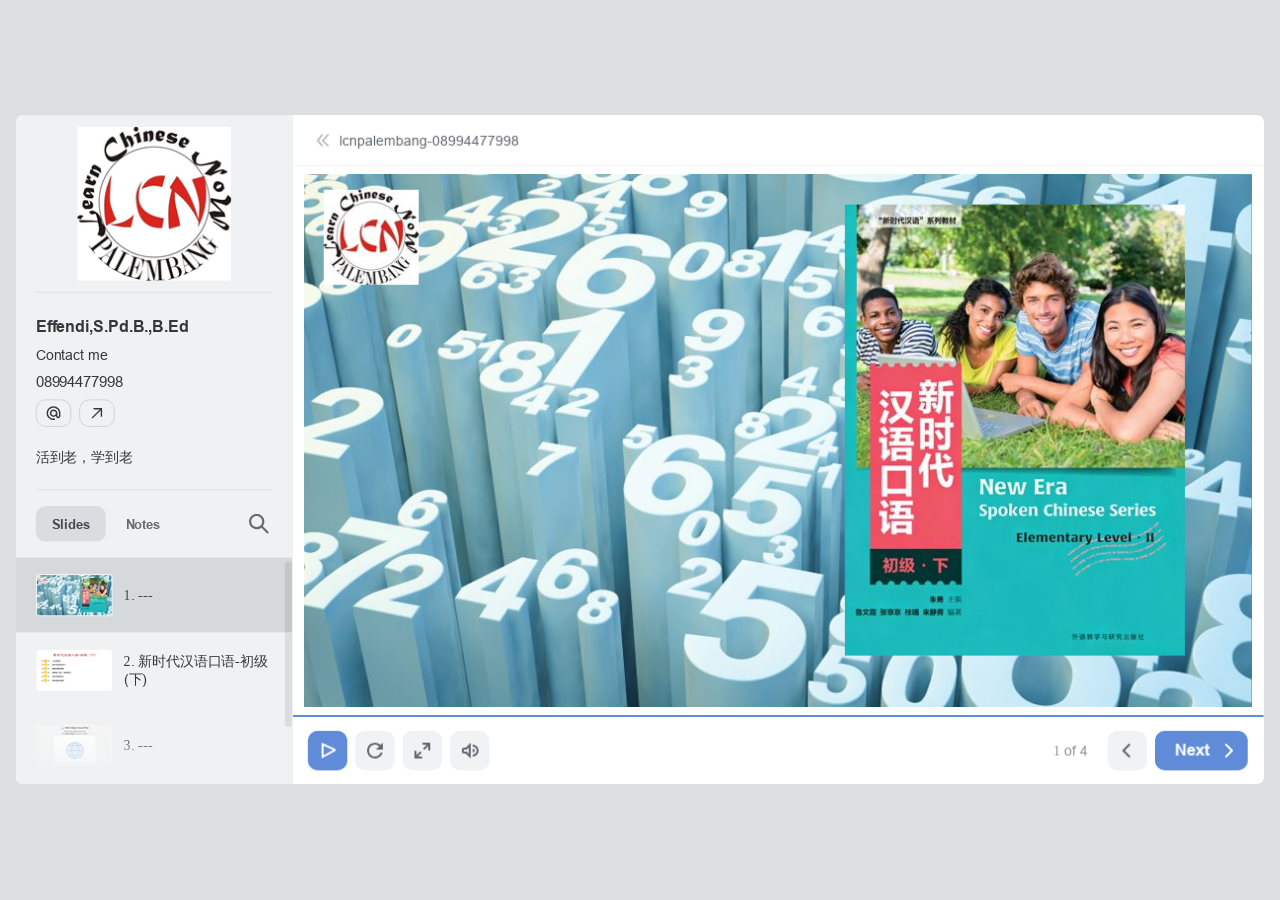
<file: index.html>
<!DOCTYPE html>
<!-- Created with iSpring --><!-- 1256 684 --><!--version 11.7.0.5 --><!--type html --><!--mainFolder ./ -->
<html style=background-color:#dcdee0;>
<head>
    <meta http-equiv="Content-Type" content="text/html;charset=utf-8"/><meta name="viewport" content="width=device-width,initial-scale=1,minimum-scale=1,maximum-scale=1,user-scalable=no"/><meta name="format-detection" content="telephone=no"/><meta name="apple-mobile-web-app-capable" content="yes"/><meta name="apple-mobile-web-app-status-bar-style" content="black"/><meta http-equiv="X-UA-Compatible" content="IE=edge"/><meta name="msapplication-tap-highlight" content="no"/><title>all subject</title><link rel="apple-touch-icon-precomposed" href="data/apple-touch-icon.png"/><link rel="shortcut icon" type="image/ico" href="data/favicon.ico"/><style>body {background-color:#dcdee0;}#spr0_6658fd {display:none;}</style>
    
    
    <style>
		#playerView {
			position:absolute;
			-webkit-tap-highlight-color:rgba(0,0,0,0);
			-webkit-user-select:none;
			-moz-user-select:none;
			-webkit-touch-callout:none;
			-webkit-user-drag:none;
		}
		#playerView * {
			position:absolute;
		}
		#preloader {
			width: 50px;
			height: 50px;
			position: absolute;
			top: 0;
			left: 0;
			bottom: 0;
			right: 0;
			margin: auto;
			border-radius: 10px;
			background-color: rgba(0, 0, 0, 0.5);
		}

		#preloader::after {
			content: '';
			position: absolute;
			background: url([data-uri]);
			background-size: cover;
			top: 0;
			left: 0;
			bottom: 0;
			right: 0;
			animation: preloader_spin 1s infinite linear;
			-webkit-animation: preloader_spin 1s infinite linear;
		}

		@keyframes preloader_spin { 0% {transform: rotate(0deg);} 100% {transform: rotate(360deg);} }
		@-webkit-keyframes preloader_spin { 0% {-webkit-transform: rotate(0deg);} 100% {-webkit-transform: rotate(360deg);}}
    </style>
</head>
<body>
	<div id="preloader"></div>
	<script src="data/browsersupport.js?3B4ADBD4"></script>
	<script src="data/player.js?3B4ADBD4"></script>
    <div id="content"></div>
    <div id="spr0_6658fd"></div>
    <script>
		document.addEventListener("DOMContentLoaded", () => (function(startup){
			function start(savedPresentationState)
			{
				var presInfo = "eNrlWt1v48YR/[base64]/BEPbkw1s2hFltOkXhxD+ymsNJU24eyU1tAoCPYUqJwtT1UmaOYGAMA2//8s2bz7/+92e//M8/fvPmqy/pe6oWO0vTxcmrp6+ejv20Gdy8elo2AzBoy7KfXc1dP2h60Zyqw5YtXX10xCrsyS0b4F/[base64]/C9ltIQhBbXkERZavBCSzruab12XxJXVOM8Y5PAnyCu+THm1tse9QjldjXH09l8DAsWeZKLXZLjQhsUmqy1BztaRxuzFuQjIvri981WiyPTQlMUeqLQ4fiu0BF5kUcNjsPVxc/d8uFHueuosZN8cYt+CflqWhKoo33yDmwkIpKZu0BJPmRReRf05SZ/eU1fp/TlOlpvmtcYbwa1CRnuTZSlldKc3ixwkEM1Z/tZELCUacrI2999/fb3f/32my/e/vlX//7TV29++wX8brz5/A//+vsfmR99+7df/7jgTO50uI7cFxtKl+80BFXsNCS1LTR4sd0S+xzf47TeDs74nZzx+znjN4X5Xpx9cl8rvnfkFhwVDCitjtpVukIDUqUFWSMpDVlsHzf4lqz2BU7t9vqtHQy0dzLQ3s9A+4EMfN8ce0t8cR05vNMCM7O18dcR9+op15yl8wCf8RGxa7tXmq7dMKmcgGWm+E6/35IUvtHWuu2GoHV7Dbktao12t9vuyILSFkRlB1PCTqaE/UwJ/y9MtR1uiyn+1VP+MUzlO9DKOOyHLHESK8W+G9AtPsz3mIZpq3kdTacsrJGwwb1Wh8e9sQhdgooHeI7rcULrmO8Qy6uIyTbiijitzYuc0MWQ4nAGLcYH1eC+UzVIT068s9HHP6gP/x3r49f0GR9WqP2/cdBGM9iJtPrjKJ6geORO/AxCjMN9VRREcUKyJoHklV3v9VUcZeEED5FJsOIHWr/P9XmwI1q4np9CCkDukHP6hLVMQ1dJI4UFaHDpQGG6kSN5qb9EFWlqR+2p8qOknUZLFFeFqRqvdR4gzEafpBUJ4NduW32ghB1mCTz4X3ugnLpB9xdjwLXwXQhbuFf7CFcVVdNad60P3BsU75HQJ1/3klBj5Jg77op37h77cze+kbM0jcI9SnT6XVntPU5QnZlOSxRl+UHSSL69q0pEyPtQp+bo+5G0LaKuyr3kJMiLwsldlOG47QuPFVVXTevgfw+UV6ftUWrtIe4xKj0uR3YIqatzD0krfFCEaRwFQzdE5OlU6C79Kzf1o/AsmmDo+MbC7R9u/RZxdBWjJJFdshMK3XGAJsWhNKd40iza/hwFfkgeasyia8Mdo2B9RV/6iQ8Li9OVIBSFmrK50MPgAOwqhvOnBDBqZikRXUYOoeAM3SxBZSAeHEMIjdwU7ZA+jNGyLn2Erv1wUh4h5g+y+RjFSW3cDIObuhBsflzZ7CIKsjlSqLP3OWIK03137gc3pRZj7od+8toPlSxJo7n/KeFGK1yfbxFRn6xZnPlXswB+0gsfXaOJBtv6aK39PAtSP0BLtNYkJOZtwRLkxt5s/QxmBpjQ9QseSU892WyJrZRSA03TsifwWVb+PIhSlOxks8QbxBgcoyjWw2m0c+ICNo7Wxm+7MfXTYKPXmLCT0HY+/1DomQvwoixOIGZh2UVZVtmEPXtB0iU+Jp/lmhxOTR3vOZQdSVE0y9JlQ3OkkS45hiRrhiNLynPHNh1Ze6YPYNGziEnhe4aYMbryw9APr5hoSgZIHgH/+2WZtm2eOUNpoBkgSo7AtDmDc/PAooF0oT+TbN0cOPI5rB/AJYgdrHOeKbx1QISl2bY+eIYXSp4H5cAf+wHUF8ZCaQoGHF4MdUfDBegu62xzuDbNjha77TpXdRNMGo2oRWQlViub+BETunFMjKqtKzlhoL2wc09gR+BqfAA9HGkXGzQuIH6U1e21nusDRxtIRMd8WDd0+6VzZhLr7SwOGfC2W/EfKaCHZA3M0ZlkVIVMp/eWAtpb2sDWRs7w1LRNagFNKGYxi+D6WluG2XIGjtl3FPN8YBfEMU/ymfMzWRs9wSH7xDZtKefXelKTdAHDu6gimXyAqksJ9D2TRs+pCcpIgwHVudTtU/[base64]/8lJlm+G+EXoxQuGtZdUX/[base64]/hUi90ExXshjmQYBYpxg2AX8FR/dmrADyXptOiOdksdktAbFiGXl0zJsi7NEfa4RiomcYGbJNdwG8C+XkKnRX1QdkzuCX2gmMCjYpfl6KEHfkdeupazRsOOEiEn5x20U81Lx6bxbkeMO1m6oYcqJBPyj4DBdUCAMj5W1vVKupxBbcXFSjZfQDCRFK5PmM9x1jyvT7zUcNa/[base64]/B9XcpeHjz98HB/TXIGz/FNAxpCDVT1nHmW3C9YQKUJNs4DQ4JUlTx/[base64]/VwK1yW5G61W/wXQPXlg";
				PresentationPlayer.start(presInfo, "content", "playerView", onPlayerInit, savedPresentationState);
				function onPlayerInit(player)
				{
					(function(player){
	(function(player)
{
	function findConnector(win)
	{
		var retries = 0;
		while (!win.ispringPresentationConnector && win.parent && win.parent != win)
		{
			++retries;
			if (retries > 7)
			{
				return null;
			}

			win = win.parent;
		}
		return win.ispringPresentationConnector;
	}

	function getConnector()
	{
		var api = findConnector(window);
		if (!api && window.opener && (typeof(window.opener) != "undefined"))
		{
			api = findConnector(window.opener);
		}
		return api;
	}

	try
	{
		var connector = getConnector();
		if (connector)
		{
			connector.register(player);
		}
	}
	catch (e) {}
})(player);

})(player);

					var preloader = document.getElementById("preloader");
					preloader.parentNode.removeChild(preloader);
				}
			}

			if (startup)
				startup(start);
			else
				start();
		})());
    </script>
</body>
</html>
</file>
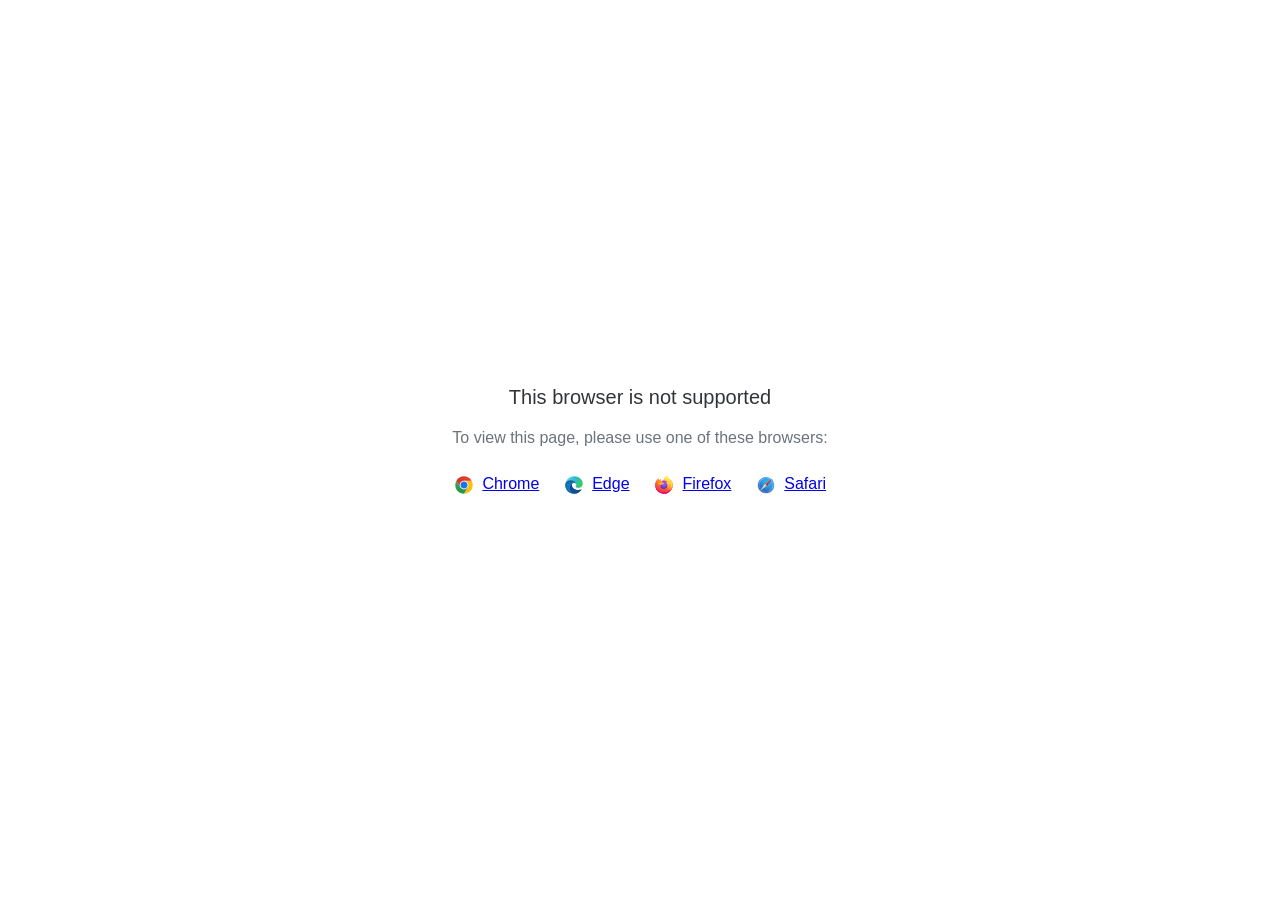
<file: data/html5-unsupported.html>
<html>
<head>
    <meta http-equiv="Content-Type" content="text/html;charset=utf-8"/>
    <meta name="viewport" content="width=device-width,initial-scale=1,maximum-scale=1">
    <meta name="format-detection" content="telephone=no">
    <meta name="apple-mobile-web-app-capable" content="yes">
    <meta name="apple-mobile-web-app-status-bar-style" content="black">
    <meta http-equiv="X-UA-Compatible" content="IE=edge">
    <meta name="msapplication-tap-highlight" content="no" />
    <title>Page Not Available</title>
    <style>
        body {
            background: #fff;
        }

        .banner {
            position: absolute;
            top: 50%;
            left: 50%;
            margin-left: -235px;
            margin-top: -67px;
            width: 470px;
            text-align: center;
            font-family: Roboto, Arial, Helvetica, sans-serif;
        }

        .title {
            margin-bottom: 16px;
            font-size: 20px;
            font-weight: 500;
            color: #323537;
            line-height: 28px;
        }

        .text {
            margin-bottom: 26px;
            font-size: 16px;
            color: #6C737B;
            line-height: 22px;
        }

        .browsers svg, .browsers a {
            display: inline-block;
            vertical-align: top;
        }

        .browsers a {
            font-size: 16px;
            margin-right: 20px;
            margin-left: 4px;
        }

        .browsers :last-child {
            margin-right: 0;
        }
    </style>
</head>
<body>
    <div class="banner">
        <div class="title">This browser is not supported</div>
        <div class="text">To view this page, please use one of these browsers:</div>
        <div class="browsers">
            <svg width="20" height="20" viewBox="0 0 20 20" fill="none" xmlns="http://www.w3.org/2000/svg">
                <path d="M10.0001 10.0001L13.789 12.1875L10.0001 18.7501C14.8326 18.7501 18.7501 14.8326 18.7501 10.0001C18.7501 8.40581 18.3216 6.91244 17.5766 5.625H10L10.0001 10.0001Z" fill="#FBBF12"/>
                <path d="M9.99999 1.25C6.76136 1.25 3.93585 3.01077 2.42285 5.6261L6.21103 12.1876L9.99999 10.0001V5.62507H17.5766C16.0634 3.01039 13.2382 1.25 9.99999 1.25Z" fill="url(#paint0_linear_579_2699)"/>
                <path d="M1.25005 10C1.25005 14.8325 5.16742 18.75 10 18.75L13.789 12.1875L10 10L6.21109 12.1875L2.42291 5.62598C1.67833 6.91306 1.25 8.40588 1.25 9.99988" fill="url(#paint1_linear_579_2699)"/>
                <path d="M14.3751 10.0001C14.3751 12.4163 12.4163 14.3751 10.0001 14.3751C7.58381 14.3751 5.625 12.4163 5.625 10.0001C5.625 7.58381 7.58381 5.625 10.0001 5.625C12.4163 5.625 14.3751 7.58381 14.3751 10.0001Z" fill="white"/>
                <path d="M13.5548 10.0001C13.5548 11.9633 11.9633 13.5548 10.0001 13.5548C8.03686 13.5548 6.44531 11.9633 6.44531 10.0001C6.44531 8.03686 8.03686 6.44531 10.0001 6.44531C11.9633 6.44531 13.5548 8.03686 13.5548 10.0001Z" fill="#1A73E8"/>
                <defs>
                    <linearGradient id="paint0_linear_579_2699" x1="5.04786" y1="6.71874" x2="12.965" y2="6.71874" gradientUnits="userSpaceOnUse">
                        <stop stop-color="#DB3328"/>
                        <stop offset="1" stop-color="#E53D30"/>
                    </linearGradient>
                    <linearGradient id="paint1_linear_579_2699" x1="4.58454" y1="7.18406" x2="7.82938" y2="12.8043" gradientUnits="userSpaceOnUse">
                        <stop stop-color="#32A651"/>
                        <stop offset="1" stop-color="#279847"/>
                    </linearGradient>
                </defs>
            </svg>
            <a href="https://www.google.com/chrome">Chrome</a>
            <svg width="20" height="20" viewBox="0 0 20 20" fill="none" xmlns="http://www.w3.org/2000/svg">
                <path d="M12.2449 9.92045C12.2449 8.25 10.5088 5.36648 6.59777 5.36648C2.68671 5.36648 1.25 8.62784 1.25 10.0199C1.25 5.0483 5.30074 1.25 10.1097 1.25C14.9188 1.25 18.75 4.84943 18.75 8.50852C18.75 11.7699 16.2956 12.9034 14.3002 12.9034C12.9832 12.9034 11.4866 12.4659 11.4866 11.7699C11.4866 11.233 12.2449 11.233 12.2449 9.92045Z" fill="url(#paint0_linear_579_2709)"/>
                <path d="M6.59777 5.36646C10.5088 5.36646 12.2449 8.24998 12.2449 9.92043C12.2449 9.93342 12.2448 9.94627 12.2446 9.95901C12.2249 8.84657 11.4738 7.79259 9.99002 7.79259C8.11431 7.79259 5.5801 10.338 5.91933 13.5C6.19087 16.031 8.33381 19.4261 12.9832 18.2329C12.9832 18.2329 12.1052 18.75 9.6508 18.75C5.30074 18.75 1.25 14.7727 1.25 10.2187C1.25 10.0981 1.25184 9.97975 1.25555 9.8637C1.35584 8.39889 2.82648 5.36646 6.59777 5.36646Z" fill="url(#paint1_linear_579_2709)"/>
                <path d="M6.59777 5.36646C10.5088 5.36646 12.2449 8.24998 12.2449 9.92043C12.2449 9.93342 12.2448 9.94627 12.2446 9.95901C12.2249 8.84657 11.4738 7.79259 9.99002 7.79259C8.11431 7.79259 5.5801 10.338 5.91933 13.5C6.19087 16.031 8.33381 19.4261 12.9832 18.2329C12.9832 18.2329 12.1052 18.75 9.6508 18.75C5.30074 18.75 1.25 14.7727 1.25 10.2187C1.25 10.0981 1.25184 9.97975 1.25555 9.8637C1.35584 8.39889 2.82648 5.36646 6.59777 5.36646Z" fill="url(#paint2_radial_579_2709)"/>
                <path d="M12.4415 18.4371C14.9324 17.7576 16.712 15.6377 17.0338 15.2101C17.393 14.7328 17.4928 14.4345 17.393 14.3351C17.2932 14.2357 17.1536 14.2555 16.7944 14.4345C16.4352 14.6135 14.32 15.4885 11.9056 14.7527C9.49107 14.0169 7.83486 12.1078 7.83486 9.99987C7.83486 8.36919 9.23166 7.79248 9.98993 7.79248C8.11422 7.79248 5.58001 10.3379 5.91923 13.4999C6.19077 16.0309 8.33371 19.426 12.9831 18.2328C12.9831 18.2328 12.821 18.3283 12.4415 18.4371Z" fill="#0E458A"/>
                <path d="M12.4415 18.4371C14.9324 17.7576 16.712 15.6377 17.0338 15.2101C17.393 14.7328 17.4928 14.4345 17.393 14.3351C17.2932 14.2357 17.1536 14.2555 16.7944 14.4345C16.4352 14.6135 14.32 15.4885 11.9056 14.7527C9.49107 14.0169 7.83486 12.1078 7.83486 9.99987C7.83486 8.36919 9.23166 7.79248 9.98993 7.79248C8.11422 7.79248 5.58001 10.3379 5.91923 13.4999C6.19077 16.0309 8.33371 19.426 12.9831 18.2328C12.9831 18.2328 12.821 18.3283 12.4415 18.4371Z" fill="url(#paint3_radial_579_2709)"/>
                <defs>
                    <linearGradient id="paint0_linear_579_2709" x1="17.7323" y1="11.5909" x2="0.61762" y2="7.54779" gradientUnits="userSpaceOnUse">
                        <stop stop-color="#3BCC50"/>
                        <stop offset="0.489583" stop-color="#2ABAD6"/>
                        <stop offset="1" stop-color="#7DCFE7"/>
                    </linearGradient>
                    <linearGradient id="paint1_linear_579_2709" x1="7.11659" y1="5.36646" x2="7.11659" y2="18.75" gradientUnits="userSpaceOnUse">
                        <stop stop-color="#035989"/>
                        <stop offset="0.265625" stop-color="#1175B6"/>
                        <stop offset="1" stop-color="#0470CF"/>
                    </linearGradient>
                    <radialGradient id="paint2_radial_579_2709" cx="0" cy="0" r="1" gradientUnits="userSpaceOnUse" gradientTransform="translate(6.83723 11.8693) rotate(59.2143) scale(5.92595 5.93561)">
                        <stop stop-color="#1284D8"/>
                        <stop offset="0.813899" stop-color="#1170B2" stop-opacity="0.767762"/>
                        <stop offset="1" stop-color="#0E649B" stop-opacity="0.65"/>
                    </radialGradient>
                    <radialGradient id="paint3_radial_579_2709" cx="0" cy="0" r="1" gradientUnits="userSpaceOnUse" gradientTransform="translate(11.6661 13.4999) rotate(77.9982) scale(4.79806 5.18015)">
                        <stop stop-color="#104890"/>
                        <stop offset="0.69943" stop-color="#12529E" stop-opacity="0.70624"/>
                        <stop offset="1" stop-color="#0E4584" stop-opacity="0.58"/>
                    </radialGradient>
                </defs>
            </svg>
            <a href="https://www.microsoft.com/edge">Edge</a>
            <svg width="20" height="20" viewBox="0 0 20 20" fill="none" xmlns="http://www.w3.org/2000/svg">
                <path d="M18.1191 6.70405C17.7385 5.78587 16.967 4.79462 16.3615 4.4815C16.8544 5.4501 17.1395 6.42162 17.2485 7.14652C17.2485 7.14652 17.2485 7.15163 17.2503 7.16113C16.2598 4.6861 14.5798 3.68791 13.2079 1.51504C13.1383 1.40543 13.069 1.29582 13.0012 1.17854C12.963 1.1124 12.932 1.05248 12.905 0.995851C12.8481 0.885984 12.8042 0.76987 12.7741 0.649844C12.7743 0.644144 12.7725 0.638558 12.7688 0.63417C12.7652 0.629782 12.7601 0.626904 12.7544 0.626094C12.749 0.624635 12.7434 0.624635 12.738 0.626094C12.7366 0.626756 12.7352 0.627617 12.734 0.628652C12.7318 0.628652 12.7296 0.63121 12.7274 0.63194L12.7311 0.627191C10.5302 1.91914 9.78353 4.30904 9.71499 5.5049C8.83549 5.56518 7.99455 5.88974 7.30189 6.43623C7.22949 6.37488 7.15379 6.31755 7.07512 6.26451C6.87551 5.56419 6.86708 4.82302 7.0507 4.11832C6.15057 4.52936 5.45059 5.17789 4.94165 5.75189H4.93764C4.5902 5.31089 4.61463 3.85634 4.63432 3.55272C4.63031 3.53372 4.37547 3.68535 4.34266 3.70837C4.03608 3.92756 3.7495 4.17357 3.48628 4.4435C3.18675 4.74784 2.9131 5.07672 2.66818 5.42671C2.1047 6.22702 1.70509 7.13132 1.49244 8.08735C1.48843 8.10635 1.48478 8.12608 1.48077 8.14544C1.46437 8.22254 1.40494 8.60946 1.39437 8.6935V8.71286C1.3169 9.11266 1.26865 9.5176 1.25 9.92444V9.96938C1.25 14.8186 5.17279 18.75 10.0114 18.75C14.345 18.75 17.943 15.5968 18.6477 11.455C18.6623 11.3428 18.6743 11.2295 18.6875 11.1163C18.8617 9.61022 18.6681 8.02743 18.1191 6.70405ZM8.02046 13.5774C8.06129 13.5968 8.09994 13.6183 8.14186 13.6373L8.14769 13.641C8.10577 13.6205 8.06311 13.5993 8.02082 13.5774H8.02046ZM17.251 7.16515V7.15675V7.16625V7.16515Z" fill="url(#paint0_linear_579_2717)"/>
                <path d="M18.119 6.704C17.7384 5.78582 16.9669 4.79457 16.3614 4.48145C16.8543 5.45005 17.1394 6.42157 17.2484 7.14647V7.16437C18.0752 9.41067 17.6246 11.695 16.9757 13.0907C15.9716 15.25 13.541 17.4635 9.73602 17.3557C5.62839 17.2388 2.0071 14.1802 1.33082 10.1776C1.20759 9.54586 1.33082 9.22543 1.39279 8.71281C1.31733 9.10778 1.28853 9.22214 1.25098 9.92439V9.96933C1.25098 14.8185 5.17377 18.7499 10.0124 18.7499C14.346 18.7499 17.944 15.5968 18.6487 11.4549C18.6633 11.3428 18.6753 11.2295 18.6884 11.1162C18.8616 9.61017 18.668 8.02738 18.119 6.704Z" fill="url(#paint1_radial_579_2717)"/>
                <path d="M18.119 6.704C17.7384 5.78582 16.9669 4.79457 16.3614 4.48145C16.8543 5.45005 17.1394 6.42157 17.2484 7.14647V7.16437C18.0752 9.41067 17.6246 11.695 16.9757 13.0907C15.9716 15.25 13.541 17.4635 9.73602 17.3557C5.62839 17.2388 2.0071 14.1802 1.33082 10.1776C1.20759 9.54586 1.33082 9.22543 1.39279 8.71281C1.31733 9.10778 1.28853 9.22214 1.25098 9.92439V9.96933C1.25098 14.8185 5.17377 18.7499 10.0124 18.7499C14.346 18.7499 17.944 15.5968 18.6487 11.4549C18.6633 11.3428 18.6753 11.2295 18.6884 11.1162C18.8616 9.61017 18.668 8.02738 18.119 6.704Z" fill="url(#paint2_radial_579_2717)"/>
                <path d="M13.8612 7.73587C13.8806 7.74939 13.8977 7.7629 13.9159 7.77642C13.696 7.38513 13.4221 7.02694 13.1022 6.71246C10.3788 3.98314 12.3884 0.794172 12.7271 0.631947L12.7307 0.627197C10.5298 1.91915 9.78314 4.30905 9.7146 5.50491C9.81668 5.49797 9.9184 5.4892 10.0223 5.4892C11.6647 5.4892 13.0953 6.39459 13.8612 7.73587Z" fill="url(#paint3_radial_579_2717)"/>
                <path d="M10.028 8.28118C10.0138 8.5004 9.24382 9.25307 8.97441 9.25307C6.48292 9.25307 6.07861 10.7635 6.07861 10.7635C6.18798 12.0357 7.07244 13.0833 8.14245 13.6375C8.19131 13.6627 8.24052 13.6854 8.28828 13.708C8.37396 13.7446 8.46 13.7811 8.54567 13.8136C8.91262 13.9433 9.29689 14.0172 9.68568 14.0329C14.0525 14.2382 14.8991 8.80001 11.7473 7.22087C12.5541 7.08021 13.3919 7.40575 13.8597 7.73495C13.0941 6.39367 11.6631 5.48828 10.0207 5.48828C9.91682 5.48828 9.81511 5.49705 9.71303 5.50399C8.83417 5.56502 7.99404 5.88994 7.30212 6.43642C7.43591 6.55005 7.58685 6.70131 7.90439 7.0148C8.5001 7.60378 10.0247 8.20993 10.028 8.28118Z" fill="url(#paint4_radial_579_2717)"/>
                <path d="M10.028 8.28118C10.0138 8.5004 9.24382 9.25307 8.97441 9.25307C6.48292 9.25307 6.07861 10.7635 6.07861 10.7635C6.18798 12.0357 7.07244 13.0833 8.14245 13.6375C8.19131 13.6627 8.24052 13.6854 8.28828 13.708C8.37396 13.7446 8.46 13.7811 8.54567 13.8136C8.91262 13.9433 9.29689 14.0172 9.68568 14.0329C14.0525 14.2382 14.8991 8.80001 11.7473 7.22087C12.5541 7.08021 13.3919 7.40575 13.8597 7.73495C13.0941 6.39367 11.6631 5.48828 10.0207 5.48828C9.91682 5.48828 9.81511 5.49705 9.71303 5.50399C8.83417 5.56502 7.99404 5.88994 7.30212 6.43642C7.43591 6.55005 7.58685 6.70131 7.90439 7.0148C8.5001 7.60378 10.0247 8.20993 10.028 8.28118Z" fill="url(#paint5_radial_579_2717)"/>
                <path d="M6.89479 6.14439C6.96588 6.19043 7.02421 6.22916 7.07708 6.2646C6.87746 5.56428 6.86903 4.82311 7.05265 4.11841C6.15252 4.52945 5.45255 5.17799 4.9436 5.75198C4.9848 5.75089 6.2557 5.72787 6.89479 6.14439Z" fill="url(#paint6_radial_579_2717)"/>
                <path d="M1.33119 10.1776C2.00747 14.1802 5.62876 17.2388 9.7393 17.3557C13.5443 17.4635 15.9735 15.25 16.979 13.0907C17.6279 11.6946 18.0785 9.41068 17.2517 7.16437V7.14756C17.2517 7.14976 17.2517 7.15268 17.2535 7.16218C17.5641 9.1962 16.532 11.1667 14.9184 12.4992C14.9167 12.5029 14.9152 12.5067 14.9137 12.5105C11.7692 15.0765 8.76042 14.0586 8.15123 13.6431C8.10893 13.6227 8.06628 13.6015 8.02399 13.5796C6.19056 12.7027 5.43334 11.0274 5.59558 9.5919C4.04797 9.5919 3.52007 8.28314 3.52007 8.28314C3.52007 8.28314 4.90982 7.29006 6.74143 8.1538C8.43778 8.95396 10.031 8.2835 10.031 8.28314C10.0277 8.21189 8.50304 7.60391 7.90842 7.01676C7.59088 6.70327 7.43995 6.55201 7.30615 6.43838C7.23375 6.37702 7.15805 6.3197 7.07939 6.26665C7.02725 6.23012 6.97001 6.19358 6.8971 6.14645C6.25801 5.72992 4.98711 5.75294 4.94518 5.75404H4.94117C4.59374 5.31303 4.61816 3.85849 4.63785 3.55487C4.63384 3.53587 4.379 3.68749 4.34619 3.71051C4.03961 3.92971 3.75303 4.17571 3.48981 4.44564C3.19028 4.74999 2.91663 5.07887 2.67171 5.42886C2.10823 6.22916 1.70862 7.13347 1.49597 8.08949C1.48904 8.1063 1.17734 9.47023 1.33119 10.1776Z" fill="url(#paint7_radial_579_2717)"/>
                <path d="M13.1024 6.71246C13.4222 7.02693 13.6962 7.38513 13.9161 7.77642C13.9616 7.81071 14.0055 7.8473 14.0473 7.88603C16.0335 9.71873 14.9945 12.3132 14.9154 12.4996C16.529 11.1671 17.5611 9.19662 17.2505 7.16259C16.2599 4.6861 14.58 3.68791 13.2081 1.51504C13.1385 1.40543 13.0692 1.29582 13.0014 1.17854C12.9631 1.1124 12.9321 1.05248 12.9051 0.995851C12.8483 0.885984 12.8044 0.76987 12.7742 0.649844C12.7745 0.644144 12.7726 0.638559 12.769 0.63417C12.7653 0.629782 12.7602 0.626904 12.7546 0.626094C12.7492 0.624635 12.7435 0.624635 12.7382 0.626094C12.7367 0.626756 12.7354 0.627617 12.7341 0.628652C12.732 0.628652 12.7298 0.63121 12.7276 0.63194C12.3885 0.794165 10.379 3.98313 13.1024 6.71246Z" fill="url(#paint8_radial_579_2717)"/>
                <path d="M14.0464 7.88413C14.0046 7.8454 13.9608 7.80882 13.9152 7.77452C13.8973 7.761 13.8787 7.74748 13.8605 7.73396C13.3928 7.40513 12.555 7.07922 11.7482 7.21989C14.8995 8.79902 14.0534 14.2372 9.68654 14.0319C9.29775 14.0163 8.91348 13.9424 8.54653 13.8126C8.46085 13.7805 8.37481 13.7451 8.28914 13.7071C8.23956 13.6844 8.19034 13.6618 8.14331 13.6365L8.14914 13.6402C8.75834 14.0567 11.7671 15.0746 14.9116 12.5075C14.9116 12.5075 14.9134 12.5028 14.9163 12.4962C14.9943 12.3132 16.0334 9.71866 14.0464 7.88413Z" fill="url(#paint9_radial_579_2717)"/>
                <path d="M6.07833 10.7635C6.07833 10.7635 6.48264 9.25306 8.97412 9.25306C9.24354 9.25306 10.0135 8.49966 10.0277 8.28117C10.0419 8.06268 8.43455 8.95199 6.7382 8.15183C4.90659 7.28809 3.51685 8.28117 3.51685 8.28117C3.51685 8.28117 4.04475 9.58993 5.59235 9.58993C5.43012 11.0255 6.18733 12.6992 8.02076 13.5776C8.06159 13.597 8.10024 13.6185 8.14217 13.6375C7.07215 13.0843 6.18879 12.0357 6.07833 10.7635Z" fill="url(#paint10_radial_579_2717)"/>
                <path d="M18.1191 6.70405C17.7385 5.78587 16.967 4.79462 16.3615 4.4815C16.8544 5.4501 17.1395 6.42162 17.2485 7.14652C17.2485 7.14652 17.2485 7.15163 17.2503 7.16113C16.2598 4.6861 14.5798 3.68791 13.2079 1.51504C13.1383 1.40543 13.069 1.29582 13.0012 1.17854C12.963 1.1124 12.932 1.05248 12.905 0.995851C12.8481 0.885984 12.8042 0.76987 12.7741 0.649844C12.7743 0.644144 12.7725 0.638558 12.7688 0.63417C12.7652 0.629782 12.7601 0.626904 12.7544 0.626094C12.749 0.624635 12.7434 0.624635 12.738 0.626094C12.7366 0.626756 12.7352 0.627617 12.734 0.628652C12.7318 0.628652 12.7296 0.63121 12.7274 0.63194L12.7311 0.627191C10.5302 1.91914 9.78353 4.30904 9.71499 5.5049C9.81707 5.49796 9.91878 5.48919 10.0227 5.48919C11.6651 5.48919 13.0957 6.39458 13.8616 7.73586C13.3939 7.40703 12.5561 7.08111 11.7493 7.22178C14.9007 8.80092 14.0545 14.2391 9.68764 14.0338C9.29885 14.0182 8.91458 13.9443 8.54763 13.8145C8.46196 13.7824 8.37592 13.747 8.29024 13.709C8.24066 13.6863 8.19144 13.6636 8.14441 13.6384L8.15025 13.6421C8.10796 13.6216 8.0653 13.6004 8.02301 13.5785C8.06384 13.5979 8.10249 13.6194 8.14441 13.6384C7.07221 13.0842 6.18885 12.0356 6.07839 10.7633C6.07839 10.7633 6.4827 9.25288 8.97418 9.25288C9.2436 9.25288 10.0136 8.49949 10.0278 8.28099C10.0245 8.20975 8.49987 7.60177 7.90525 7.01462C7.58771 6.70113 7.43678 6.54986 7.30298 6.43623C7.23058 6.37488 7.15488 6.31755 7.07622 6.26451C6.87661 5.56419 6.86817 4.82302 7.05179 4.11832C6.15166 4.52936 5.45169 5.17789 4.94275 5.75189H4.93874C4.5913 5.31089 4.61572 3.85634 4.63541 3.55272C4.6314 3.53372 4.37657 3.68535 4.34375 3.70837C4.03717 3.92756 3.75059 4.17357 3.48738 4.4435C3.18785 4.74784 2.9142 5.07672 2.66928 5.42671C2.1058 6.22702 1.70618 7.13132 1.49353 8.08735C1.48952 8.10635 1.48588 8.12608 1.48187 8.14544C1.46546 8.22254 1.39109 8.61494 1.38088 8.69898C1.38088 8.70556 1.38088 8.69277 1.38088 8.69898C1.31262 9.10444 1.26891 9.51368 1.25 9.92444V9.96938C1.25 14.8186 5.17279 18.75 10.0114 18.75C14.345 18.75 17.943 15.5968 18.6477 11.455C18.6623 11.3428 18.6743 11.2295 18.6875 11.1163C18.8617 9.61022 18.6681 8.02743 18.1191 6.70405ZM17.25 7.15492V7.16442V7.15492Z" fill="url(#paint11_linear_579_2717)"/>
                <defs>
                    <linearGradient id="paint0_linear_579_2717" x1="16.9594" y1="3.43288" x2="2.3837" y2="17.4648" gradientUnits="userSpaceOnUse">
                        <stop offset="0.05" stop-color="#FFF44F"/>
                        <stop offset="0.11" stop-color="#FFE847"/>
                        <stop offset="0.22" stop-color="#FFC830"/>
                        <stop offset="0.37" stop-color="#FF980E"/>
                        <stop offset="0.4" stop-color="#FF8B16"/>
                        <stop offset="0.46" stop-color="#FF672A"/>
                        <stop offset="0.53" stop-color="#FF3647"/>
                        <stop offset="0.7" stop-color="#E31587"/>
                    </linearGradient>
                    <radialGradient id="paint1_radial_579_2717" cx="0" cy="0" r="1" gradientUnits="userSpaceOnUse" gradientTransform="translate(16.287 2.63668) scale(18.2654 18.3055)">
                        <stop offset="0.13" stop-color="#FFBD4F"/>
                        <stop offset="0.19" stop-color="#FFAC31"/>
                        <stop offset="0.25" stop-color="#FF9D17"/>
                        <stop offset="0.28" stop-color="#FF980E"/>
                        <stop offset="0.4" stop-color="#FF563B"/>
                        <stop offset="0.47" stop-color="#FF3750"/>
                        <stop offset="0.71" stop-color="#F5156C"/>
                        <stop offset="0.78" stop-color="#EB0878"/>
                        <stop offset="0.86" stop-color="#E50080"/>
                    </radialGradient>
                    <radialGradient id="paint2_radial_579_2717" cx="0" cy="0" r="1" gradientUnits="userSpaceOnUse" gradientTransform="translate(9.61279 10.1202) scale(18.2654 18.3055)">
                        <stop offset="0.3" stop-color="#960E18"/>
                        <stop offset="0.35" stop-color="#B11927" stop-opacity="0.74"/>
                        <stop offset="0.43" stop-color="#DB293D" stop-opacity="0.34"/>
                        <stop offset="0.5" stop-color="#F5334B" stop-opacity="0.09"/>
                        <stop offset="0.53" stop-color="#FF3750" stop-opacity="0"/>
                    </radialGradient>
                    <radialGradient id="paint3_radial_579_2717" cx="0" cy="0" r="1" gradientUnits="userSpaceOnUse" gradientTransform="translate(11.8153 -1.51753) scale(13.2325 13.2615)">
                        <stop offset="0.13" stop-color="#FFF44F"/>
                        <stop offset="0.25" stop-color="#FFDC3E"/>
                        <stop offset="0.51" stop-color="#FF9D12"/>
                        <stop offset="0.53" stop-color="#FF980E"/>
                    </radialGradient>
                    <radialGradient id="paint4_radial_579_2717" cx="0" cy="0" r="1" gradientUnits="userSpaceOnUse" gradientTransform="translate(7.59304 14.9021) scale(8.69686 8.71594)">
                        <stop offset="0.35" stop-color="#3A8EE6"/>
                        <stop offset="0.47" stop-color="#5C79F0"/>
                        <stop offset="0.67" stop-color="#9059FF"/>
                        <stop offset="1" stop-color="#C139E6"/>
                    </radialGradient>
                    <radialGradient id="paint5_radial_579_2717" cx="0" cy="0" r="1" gradientUnits="userSpaceOnUse" gradientTransform="translate(9.87545 7.94492) rotate(-13.9265) scale(4.60823 5.42407)">
                        <stop offset="0.21" stop-color="#9059FF" stop-opacity="0"/>
                        <stop offset="0.28" stop-color="#8C4FF3" stop-opacity="0.06"/>
                        <stop offset="0.75" stop-color="#7716A8" stop-opacity="0.45"/>
                        <stop offset="0.97" stop-color="#6E008B" stop-opacity="0.6"/>
                    </radialGradient>
                    <radialGradient id="paint6_radial_579_2717" cx="0" cy="0" r="1" gradientUnits="userSpaceOnUse" gradientTransform="translate(9.38226 1.88781) scale(6.25678 6.27051)">
                        <stop stop-color="#FFE226"/>
                        <stop offset="0.12" stop-color="#FFDB27"/>
                        <stop offset="0.3" stop-color="#FFC82A"/>
                        <stop offset="0.5" stop-color="#FFA930"/>
                        <stop offset="0.73" stop-color="#FF7E37"/>
                        <stop offset="0.79" stop-color="#FF7139"/>
                    </radialGradient>
                    <radialGradient id="paint7_radial_579_2717" cx="0" cy="0" r="1" gradientUnits="userSpaceOnUse" gradientTransform="translate(14.3005 -2.08939) scale(26.6943 26.7529)">
                        <stop offset="0.11" stop-color="#FFF44F"/>
                        <stop offset="0.46" stop-color="#FF980E"/>
                        <stop offset="0.62" stop-color="#FF5634"/>
                        <stop offset="0.72" stop-color="#FF3647"/>
                        <stop offset="0.9" stop-color="#E31587"/>
                    </radialGradient>
                    <radialGradient id="paint8_radial_579_2717" cx="0" cy="0" r="1" gradientUnits="userSpaceOnUse" gradientTransform="translate(11.72 0.833589) rotate(84.2447) scale(19.4998 12.7839)">
                        <stop stop-color="#FFF44F"/>
                        <stop offset="0.06" stop-color="#FFE847"/>
                        <stop offset="0.17" stop-color="#FFC830"/>
                        <stop offset="0.3" stop-color="#FF980E"/>
                        <stop offset="0.36" stop-color="#FF8B16"/>
                        <stop offset="0.45" stop-color="#FF672A"/>
                        <stop offset="0.57" stop-color="#FF3647"/>
                        <stop offset="0.74" stop-color="#E31587"/>
                    </radialGradient>
                    <radialGradient id="paint9_radial_579_2717" cx="0" cy="0" r="1" gradientUnits="userSpaceOnUse" gradientTransform="translate(9.23484 4.20996) scale(16.6653 16.7019)">
                        <stop offset="0.14" stop-color="#FFF44F"/>
                        <stop offset="0.48" stop-color="#FF980E"/>
                        <stop offset="0.59" stop-color="#FF5634"/>
                        <stop offset="0.66" stop-color="#FF3647"/>
                        <stop offset="0.9" stop-color="#E31587"/>
                    </radialGradient>
                    <radialGradient id="paint10_radial_579_2717" cx="0" cy="0" r="1" gradientUnits="userSpaceOnUse" gradientTransform="translate(13.6341 5.18793) scale(18.2402 18.2803)">
                        <stop offset="0.09" stop-color="#FFF44F"/>
                        <stop offset="0.23" stop-color="#FFE141"/>
                        <stop offset="0.51" stop-color="#FFAF1E"/>
                        <stop offset="0.63" stop-color="#FF980E"/>
                    </radialGradient>
                    <linearGradient id="paint11_linear_579_2717" x1="16.7844" y1="3.35761" x2="4.38152" y2="15.7337" gradientUnits="userSpaceOnUse">
                        <stop offset="0.17" stop-color="#FFF44F" stop-opacity="0.8"/>
                        <stop offset="0.27" stop-color="#FFF44F" stop-opacity="0.63"/>
                        <stop offset="0.49" stop-color="#FFF44F" stop-opacity="0.22"/>
                        <stop offset="0.6" stop-color="#FFF44F" stop-opacity="0"/>
                    </linearGradient>
                </defs>
            </svg>
            <a href="https://www.mozilla.org/firefox">Firefox</a>
            <svg width="20" height="20" viewBox="0 0 20 20" fill="none" xmlns="http://www.w3.org/2000/svg">
                <path d="M10 18.75C14.8325 18.75 18.75 14.8325 18.75 10C18.75 5.16751 14.8325 1.25 10 1.25C5.16751 1.25 1.25 5.16751 1.25 10C1.25 14.8325 5.16751 18.75 10 18.75Z" fill="url(#paint0_linear_579_2734)"/>
                <path d="M10 18.0938C14.4701 18.0938 18.0938 14.4701 18.0938 10C18.0938 5.52995 14.4701 1.90625 10 1.90625C5.52995 1.90625 1.90625 5.52995 1.90625 10C1.90625 14.4701 5.52995 18.0938 10 18.0938Z" fill="url(#paint1_radial_579_2734)"/>
                <path d="M10.0137 3.87498C9.95897 3.87498 9.91113 3.83399 9.91113 3.7793V2.35057C9.91113 2.29588 9.95897 2.25488 10.0137 2.25488C10.0683 2.25488 10.1162 2.29588 10.1162 2.35057V3.7793C10.1093 3.83399 10.0683 3.87498 10.0137 3.87498Z" fill="#F3F3F3"/>
                <path d="M10.0137 3.88182C9.95214 3.88182 9.9043 3.83397 9.9043 3.77929V2.35058C9.9043 2.29589 9.95214 2.24805 10.0137 2.24805C10.0752 2.24805 10.123 2.29589 10.123 2.35058V3.77929C10.123 3.83397 10.0684 3.88182 10.0137 3.88182ZM10.0137 2.26167C9.96583 2.26167 9.91799 2.30273 9.91799 2.35058V3.77929C9.91799 3.82713 9.95898 3.8682 10.0137 3.8682C10.0615 3.8682 10.1093 3.82713 10.1093 3.77929V2.35058C10.1026 2.30273 10.0615 2.26167 10.0137 2.26167Z" fill="white"/>
                <path d="M10.6972 3.10941C10.6426 3.10257 10.6016 3.06157 10.6016 3.00688L10.6494 2.37108C10.6562 2.31646 10.7041 2.2754 10.7588 2.28224C10.8135 2.28909 10.8545 2.33015 10.8545 2.38484L10.8066 3.02057C10.7998 3.07526 10.7519 3.11626 10.6972 3.10948V3.10941Z" fill="#F3F3F3"/>
                <path d="M10.6973 3.1164C10.6357 3.10955 10.5947 3.06171 10.5947 3.00702L10.6426 2.37123C10.6494 2.31661 10.6973 2.26877 10.7588 2.27554C10.8203 2.28239 10.8613 2.3303 10.8613 2.38492L10.8135 3.02071C10.8066 3.08224 10.7588 3.12324 10.6973 3.1164ZM10.7588 2.28923C10.7109 2.28923 10.663 2.32346 10.663 2.3713L10.6152 3.00709C10.6152 3.05486 10.6494 3.09593 10.7041 3.10271C10.7519 3.10271 10.7998 3.06855 10.7998 3.02071L10.8476 2.38492C10.8476 2.33708 10.8066 2.29608 10.7587 2.28923H10.7588Z" fill="white"/>
                <path d="M11.2099 3.99815C11.1551 3.98447 11.121 3.93662 11.1278 3.88193L11.4081 2.48051C11.4218 2.4259 11.4696 2.39167 11.5243 2.40536C11.579 2.41905 11.6131 2.4669 11.6063 2.52158L11.326 3.923C11.3192 3.97078 11.2645 4.005 11.2098 3.99815H11.2099Z" fill="#F3F3F3"/>
                <path d="M11.2101 4.00462C11.1485 3.99093 11.1144 3.93625 11.1212 3.88156L11.4015 2.48016C11.4152 2.42554 11.4699 2.38447 11.5313 2.39816C11.5928 2.41185 11.6271 2.46654 11.6202 2.52123L11.34 3.92263C11.3263 3.97724 11.2716 4.01147 11.2101 4.00462ZM11.5313 2.41185C11.4835 2.40501 11.4356 2.43231 11.4219 2.48023L11.1418 3.88163C11.1349 3.9294 11.1622 3.97724 11.2169 3.991C11.2647 3.99778 11.3126 3.9704 11.3263 3.92256L11.6065 2.52123C11.6134 2.46654 11.5792 2.42554 11.5313 2.41185Z" fill="white"/>
                <path d="M12.0302 3.38287C12.0172 3.37973 12.0049 3.37405 11.9941 3.36617C11.9832 3.35828 11.9741 3.34834 11.9671 3.33691C11.9601 3.32548 11.9554 3.31279 11.9534 3.29956C11.9513 3.28633 11.9519 3.27282 11.955 3.2598L12.1259 2.64462C12.1395 2.58993 12.1942 2.56255 12.2489 2.57624C12.3036 2.58993 12.3378 2.64462 12.3242 2.69931L12.1532 3.31456C12.1395 3.36918 12.0849 3.39656 12.0302 3.38287Z" fill="#F3F3F3"/>
                <path d="M12.0302 3.38948C11.9756 3.37579 11.9346 3.31426 11.9551 3.25965L12.126 2.64433C12.1396 2.58972 12.2011 2.55549 12.2558 2.56918C12.3105 2.58287 12.3515 2.6444 12.331 2.69902L12.1601 3.31433C12.1464 3.36895 12.0918 3.40317 12.0303 3.38948H12.0302ZM12.2558 2.58972C12.208 2.57603 12.1533 2.6034 12.1396 2.65125L11.9688 3.26642C11.9551 3.31426 11.9824 3.36218 12.0371 3.37579C12.0849 3.38948 12.1396 3.36218 12.1533 3.31433L12.3242 2.69902C12.331 2.65125 12.3037 2.6034 12.2558 2.58964V2.58972Z" fill="white"/>
                <path d="M12.3652 4.34683C12.3105 4.3263 12.2901 4.26477 12.3105 4.21692L12.8574 2.89759C12.8778 2.84975 12.9394 2.82237 12.9872 2.84975C13.042 2.87021 13.0625 2.93181 13.042 2.97958L12.4951 4.29892C12.4746 4.34683 12.413 4.37414 12.3653 4.34683H12.3652Z" fill="#F3F3F3"/>
                <path d="M12.3653 4.35357C12.339 4.34356 12.3178 4.32354 12.3062 4.29791C12.2947 4.27227 12.2938 4.24311 12.3037 4.21681L12.8506 2.89746C12.8711 2.84277 12.9327 2.82224 12.9942 2.84277C13.0205 2.85278 13.0417 2.8728 13.0532 2.89843C13.0648 2.92407 13.0657 2.95323 13.0557 2.97953L12.5089 4.29888C12.4815 4.35357 12.4199 4.38088 12.3653 4.35357ZM12.9874 2.85646C12.9395 2.836 12.8848 2.85646 12.8643 2.90431L12.3174 4.22366C12.2969 4.2715 12.3243 4.31934 12.3721 4.33988C12.4199 4.36034 12.4746 4.33988 12.4952 4.29204L13.0421 2.97268C13.0557 2.93161 13.0352 2.87693 12.9874 2.85646Z" fill="white"/>
                <path d="M13.288 3.90926C13.2401 3.88188 13.2196 3.82719 13.2401 3.77935L13.5272 3.21202C13.5545 3.16411 13.6092 3.14358 13.6639 3.17095C13.7118 3.19833 13.7322 3.25302 13.7118 3.30079L13.4246 3.86819C13.3973 3.91603 13.3426 3.93664 13.2879 3.90926H13.288Z" fill="#F3F3F3"/>
                <path d="M13.288 3.91591C13.2332 3.88853 13.2128 3.827 13.2401 3.77231L13.5272 3.20498C13.5545 3.15022 13.6161 3.12975 13.6707 3.15706C13.7254 3.18444 13.746 3.24597 13.7186 3.30066L13.4315 3.868C13.4041 3.92268 13.3426 3.94322 13.2879 3.91584L13.288 3.91591ZM13.664 3.17075C13.6161 3.15029 13.5614 3.16391 13.5409 3.21175L13.2538 3.77916C13.2333 3.82015 13.2538 3.87484 13.2948 3.90222C13.3426 3.92268 13.3973 3.90906 13.4178 3.86122L13.705 3.29382C13.7254 3.25282 13.705 3.19813 13.664 3.17075Z" fill="white"/>
                <path d="M13.425 4.92103C13.3772 4.88688 13.3635 4.82534 13.3976 4.78435L14.1906 3.60168C14.2179 3.55383 14.2795 3.54699 14.3273 3.57437C14.3752 3.60852 14.3888 3.67005 14.3547 3.71105L13.5617 4.89372C13.5344 4.94156 13.4728 4.95525 13.425 4.92103Z" fill="#F3F3F3"/>
                <path d="M13.4248 4.92767C13.377 4.89352 13.3633 4.82514 13.3907 4.7773L14.1836 3.59466C14.2178 3.54682 14.2793 3.53313 14.334 3.56735C14.3818 3.60151 14.3955 3.66988 14.3682 3.71772L13.5752 4.90036C13.541 4.9482 13.4727 4.96182 13.4248 4.92767ZM14.3271 3.58104C14.2862 3.55367 14.2246 3.56051 14.1973 3.60151L13.4043 4.78414C13.377 4.82507 13.3906 4.87983 13.4317 4.90714C13.4727 4.93451 13.5342 4.92767 13.5615 4.88667L14.3545 3.71088C14.3818 3.66988 14.3682 3.60835 14.3271 3.58104Z" fill="white"/>
                <path d="M14.4229 4.66788C14.3819 4.63366 14.3683 4.57213 14.4024 4.53113L14.7989 4.0321C14.833 3.99117 14.8946 3.98425 14.9355 4.01848C14.9766 4.05263 14.9902 4.11416 14.956 4.15516L14.5596 4.65419C14.5255 4.69519 14.4639 4.70204 14.4229 4.66788H14.4229Z" fill="#F3F3F3"/>
                <path d="M14.4161 4.6747C14.3683 4.64047 14.3614 4.5721 14.3957 4.52425L14.7921 4.02528C14.8262 3.97736 14.8946 3.97052 14.9424 4.01159C14.9903 4.04574 14.9971 4.11412 14.9629 4.16196L14.5665 4.66101C14.5323 4.70885 14.464 4.7157 14.4161 4.6747ZM14.9287 4.02521C14.8878 3.99105 14.8331 3.9979 14.7989 4.0389L14.4024 4.53794C14.3751 4.57894 14.382 4.63363 14.4229 4.66778C14.464 4.70201 14.5186 4.69516 14.5528 4.65416L14.9493 4.15512C14.9767 4.11412 14.9697 4.05259 14.9288 4.02528L14.9287 4.02521Z" fill="white"/>
                <path d="M14.3545 5.69352C14.3135 5.65252 14.3135 5.59099 14.3545 5.55677L15.3661 4.55195C15.4072 4.51095 15.4686 4.51772 15.5029 4.55195C15.537 4.5861 15.5439 4.65447 15.5029 4.68863L14.4981 5.69352C14.457 5.73452 14.3955 5.73452 14.3545 5.69352Z" fill="#F3F3F3"/>
                <path d="M14.3477 5.70023C14.3279 5.68017 14.3169 5.65317 14.3169 5.62505C14.3169 5.59692 14.3279 5.56992 14.3477 5.54986L15.3594 4.54496C15.3794 4.52522 15.4064 4.51416 15.4346 4.51416C15.4627 4.51416 15.4898 4.52522 15.5098 4.54496C15.5295 4.56502 15.5406 4.59202 15.5406 4.62014C15.5406 4.64827 15.5295 4.67527 15.5098 4.69533L14.498 5.70016C14.478 5.71988 14.451 5.73093 14.4228 5.73093C14.3947 5.73093 14.3677 5.71988 14.3477 5.70016V5.70023ZM15.503 4.5518C15.4688 4.51758 15.4073 4.51758 15.3731 4.5518L14.3613 5.55663C14.3271 5.59086 14.3271 5.65239 14.3613 5.68654C14.3955 5.72077 14.457 5.72077 14.4912 5.68654L15.503 4.68171C15.5371 4.64749 15.5371 4.5928 15.503 4.5518Z" fill="white"/>
                <path d="M15.3798 5.63856C15.3456 5.59757 15.3456 5.53604 15.3866 5.50181L15.872 5.09171C15.9129 5.05755 15.9745 5.06433 16.0087 5.1054C16.0428 5.14639 16.0428 5.20792 16.0019 5.24207L15.5165 5.65225C15.4755 5.6864 15.4139 5.67956 15.3798 5.63856Z" fill="#F3F3F3"/>
                <path d="M15.373 5.64558C15.332 5.59774 15.3388 5.52936 15.3798 5.49521L15.8651 5.08502C15.9061 5.04402 15.9745 5.05087 16.0155 5.09871C16.0566 5.14655 16.0497 5.21493 16.0087 5.24908L15.5234 5.65927C15.4824 5.7002 15.414 5.69342 15.3731 5.64558H15.373ZM16.0019 5.10555C15.9677 5.06456 15.913 5.06456 15.8721 5.09186L15.3867 5.50205C15.3525 5.53621 15.3457 5.59089 15.3798 5.63189C15.414 5.67289 15.4687 5.67289 15.5097 5.64558L15.995 5.23539C16.036 5.20124 16.036 5.14655 16.0019 5.10555Z" fill="white"/>
                <path d="M15.1066 6.6229C15.0725 6.57505 15.0861 6.51352 15.134 6.48614L16.3234 5.6932C16.3712 5.66582 16.4327 5.67951 16.46 5.72058C16.4943 5.76842 16.4806 5.82995 16.4327 5.85726L15.2434 6.65021C15.2023 6.67758 15.1408 6.6639 15.1066 6.6229Z" fill="#F3F3F3"/>
                <path d="M15.0995 6.62311C15.0654 6.57527 15.0791 6.50689 15.1269 6.47274L16.3163 5.67974C16.3642 5.64559 16.4326 5.65928 16.4667 5.71397C16.5009 5.76181 16.4872 5.83018 16.4394 5.86427L15.25 6.65733C15.2021 6.69156 15.1338 6.67787 15.0995 6.62318V6.62311ZM16.453 5.72765C16.4257 5.68659 16.371 5.6729 16.33 5.70028L15.1405 6.4932C15.0996 6.52058 15.0858 6.57527 15.1201 6.62311C15.1474 6.66411 15.2021 6.6778 15.2431 6.65049L16.4326 5.85749C16.4736 5.82334 16.4804 5.76858 16.453 5.72765Z" fill="white"/>
                <path d="M16.125 6.76667C16.0977 6.71875 16.1114 6.65729 16.1592 6.62992L16.7129 6.31549C16.7608 6.28811 16.8223 6.30864 16.8496 6.35642C16.877 6.40433 16.8633 6.46579 16.8155 6.49317L16.2617 6.80766C16.2139 6.83497 16.1523 6.81451 16.125 6.7666L16.125 6.76667Z" fill="#F3F3F3"/>
                <path d="M16.1184 6.77347C16.0911 6.71878 16.1048 6.65725 16.1526 6.62994L16.7063 6.31549C16.7542 6.28811 16.8226 6.30865 16.8499 6.35642C16.8772 6.41118 16.8636 6.47271 16.8157 6.50002L16.262 6.81454C16.2141 6.84185 16.1458 6.82132 16.1184 6.77347ZM16.843 6.36333C16.8157 6.31549 16.761 6.3018 16.72 6.32911L16.1663 6.64363C16.1253 6.67094 16.1116 6.72563 16.1321 6.76663C16.1594 6.81447 16.2141 6.82816 16.2551 6.80085L16.8089 6.48633C16.8499 6.46587 16.8636 6.41118 16.843 6.36333Z" fill="white"/>
                <path d="M15.667 7.6758C15.6465 7.62111 15.667 7.56642 15.7216 7.54596L17.041 6.9991C17.0888 6.97856 17.1504 7.00587 17.1708 7.05371C17.1913 7.1084 17.1708 7.16308 17.1161 7.18355L15.7969 7.73041C15.749 7.75095 15.6875 7.73041 15.667 7.6758Z" fill="#F3F3F3"/>
                <path d="M15.6601 7.68255C15.6397 7.62793 15.6601 7.5664 15.7148 7.53903L17.0341 6.99218C17.0604 6.98227 17.0896 6.98318 17.1152 6.99471C17.1408 7.00624 17.1608 7.02746 17.1708 7.05371C17.1914 7.10839 17.1708 7.16992 17.1161 7.19723L15.7969 7.74408C15.7706 7.75401 15.7414 7.75312 15.7158 7.7416C15.6902 7.73008 15.6701 7.70887 15.6601 7.68262V7.68255ZM17.1572 7.06055C17.1367 7.01271 17.082 6.99218 17.041 7.00586L15.7217 7.55271C15.6738 7.57318 15.6533 7.62793 15.6738 7.67577C15.6943 7.72361 15.749 7.74415 15.79 7.73046L17.1093 7.18361C17.1572 7.16315 17.1777 7.10839 17.1572 7.06055Z" fill="white"/>
                <path d="M16.6308 8.0176C16.6104 7.96284 16.6377 7.90822 16.6923 7.88769L17.2938 7.6894C17.3417 7.66894 17.4032 7.70309 17.4169 7.75093C17.4374 7.80562 17.4101 7.86031 17.3554 7.88084L16.7539 8.07913C16.706 8.09959 16.6513 8.07228 16.6308 8.01753V8.0176Z" fill="#F3F3F3"/>
                <path d="M16.6239 8.02433C16.6034 7.96964 16.6307 7.9081 16.6923 7.88764L17.2938 7.68935C17.3485 7.66888 17.41 7.70304 17.4305 7.7578C17.451 7.81241 17.4237 7.87395 17.3621 7.89448L16.7606 8.09277C16.706 8.10639 16.6444 8.07901 16.6239 8.02433ZM17.4168 7.76464C17.4031 7.71673 17.3485 7.68935 17.3006 7.70304L16.6991 7.90133C16.6513 7.91495 16.6307 7.96964 16.6444 8.01755C16.6581 8.0654 16.7128 8.0927 16.7606 8.07901L17.3621 7.88079C17.41 7.86033 17.4305 7.81241 17.4168 7.76457V7.76464Z" fill="white"/>
                <path d="M16.0157 8.831C16.002 8.77632 16.0362 8.72163 16.0909 8.71479L17.4922 8.44138C17.5468 8.42769 17.5947 8.46868 17.6083 8.52337C17.622 8.57805 17.5879 8.63273 17.5332 8.63957L16.1319 8.91299C16.0772 8.91983 16.0225 8.88568 16.0156 8.831H16.0157Z" fill="#F3F3F3"/>
                <path d="M16.0019 8.83107C15.9882 8.76953 16.0292 8.71484 16.0839 8.70115L17.4853 8.42769C17.54 8.414 17.5947 8.45507 17.6083 8.51661C17.622 8.57807 17.581 8.63276 17.5263 8.64645L16.1249 8.91991C16.0703 8.9336 16.0155 8.8926 16.0019 8.831V8.83107ZM17.5947 8.52338C17.5879 8.47553 17.54 8.44138 17.4922 8.44822L16.0908 8.72168C16.0429 8.72853 16.0088 8.78315 16.0224 8.83107C16.0292 8.87891 16.0771 8.91307 16.125 8.90622L17.5263 8.63276C17.5742 8.61907 17.6083 8.57123 17.5947 8.52338Z" fill="white"/>
                <path d="M16.8908 9.35748C16.8839 9.30278 16.9181 9.25493 16.9728 9.24809L17.6016 9.17285C17.6563 9.16608 17.7042 9.20708 17.711 9.26178C17.7178 9.31647 17.6837 9.36432 17.629 9.37117L17.0001 9.44633C16.9522 9.45317 16.8975 9.41217 16.8907 9.35748H16.8908Z" fill="#F3F3F3"/>
                <path d="M16.8838 9.35764C16.877 9.29611 16.918 9.24143 16.9726 9.23458L17.6015 9.15944C17.6562 9.15259 17.7108 9.19359 17.7177 9.25512C17.7245 9.31664 17.6835 9.37133 17.6289 9.37817L16.9999 9.45332C16.9453 9.46016 16.8906 9.41917 16.8838 9.35764ZM17.7108 9.26196C17.7041 9.21412 17.6562 9.17305 17.6083 9.1799L16.9795 9.25512C16.9316 9.26196 16.8974 9.3098 16.9043 9.35764C16.9111 9.40548 16.959 9.44654 17.0068 9.4397L17.6357 9.36448C17.6835 9.35764 17.7177 9.3098 17.7109 9.26196H17.7108Z" fill="white"/>
                <path d="M16.1252 10.0205C16.1252 9.96581 16.1662 9.91797 16.2209 9.91797H17.6496C17.7043 9.91797 17.7453 9.96581 17.7453 10.0205C17.7453 10.0752 17.7043 10.123 17.6496 10.123H16.2209C16.1662 10.123 16.1252 10.0752 16.1252 10.0205Z" fill="#F3F3F3"/>
                <path d="M16.1184 10.0205C16.1184 9.95897 16.1663 9.91113 16.2209 9.91113H17.6497C17.7043 9.91113 17.7522 9.95897 17.7522 10.0205C17.7522 10.082 17.7043 10.1299 17.6497 10.1299H16.2209C16.1663 10.1299 16.1184 10.082 16.1184 10.0205ZM17.7385 10.0273C17.7385 9.97951 17.6975 9.93167 17.6496 9.93167H16.221C16.1732 9.93167 16.1321 9.97259 16.1321 10.0273C16.1321 10.0752 16.1732 10.123 16.221 10.123H17.6497C17.6976 10.1162 17.7386 10.0752 17.7386 10.0273H17.7385Z" fill="white"/>
                <path d="M16.8839 10.7109C16.8906 10.6562 16.9317 10.6152 16.9864 10.6152L17.6221 10.6631C17.6768 10.6699 17.7177 10.7178 17.7109 10.7724C17.7041 10.8271 17.6631 10.8681 17.6084 10.8681L16.9727 10.8203C16.9249 10.8134 16.8838 10.7656 16.8838 10.7109H16.8839Z" fill="#F3F3F3"/>
                <path d="M16.877 10.7109C16.8838 10.6494 16.9316 10.6084 16.9863 10.6084L17.6222 10.6562C17.6768 10.6631 17.7247 10.7109 17.7178 10.7725C17.711 10.834 17.6631 10.875 17.6084 10.875L16.9726 10.8271C16.918 10.8203 16.877 10.7656 16.877 10.7109ZM17.711 10.7725C17.7178 10.7246 17.6768 10.6768 17.629 10.6768L16.9931 10.6289C16.9453 10.6289 16.9043 10.6631 16.8974 10.7178C16.8906 10.7656 16.9316 10.8135 16.9795 10.8135L17.6153 10.8613C17.6631 10.8613 17.7042 10.8204 17.711 10.7725Z" fill="white"/>
                <path d="M16.0021 11.2098C16.0158 11.1551 16.0636 11.1209 16.1183 11.1278L17.5197 11.4081C17.5744 11.4217 17.6086 11.4696 17.5949 11.5243C17.5812 11.579 17.5334 11.6132 17.4787 11.6063L16.0772 11.3261C16.0294 11.3192 15.9952 11.2645 16.0021 11.2098Z" fill="#F3F3F3"/>
                <path d="M15.995 11.2101C16.0087 11.1486 16.0634 11.1144 16.1181 11.1212L17.5195 11.4015C17.5742 11.4152 17.6152 11.4698 17.6015 11.5314C17.5879 11.5929 17.5332 11.6271 17.4785 11.6203L16.077 11.34C16.0223 11.3263 15.9882 11.2716 15.995 11.2102V11.2101ZM17.5879 11.5314C17.5948 11.4835 17.5674 11.4357 17.5195 11.422L16.118 11.1417C16.0702 11.135 16.0223 11.1623 16.0086 11.217C16.0019 11.2648 16.0292 11.3126 16.0771 11.3263L17.4785 11.6066C17.5332 11.6134 17.5742 11.5792 17.5879 11.5314Z" fill="white"/>
                <path d="M16.6173 12.0302C16.6204 12.0171 16.6261 12.0049 16.634 11.9941C16.6419 11.9832 16.6518 11.9741 16.6632 11.9671C16.6747 11.9601 16.6873 11.9555 16.7006 11.9534C16.7138 11.9513 16.7273 11.9519 16.7403 11.955L17.3555 12.1259C17.4102 12.1395 17.4375 12.1943 17.4239 12.2489C17.4208 12.262 17.4151 12.2742 17.4072 12.2851C17.3994 12.2959 17.3894 12.3051 17.378 12.3121C17.3665 12.3191 17.3539 12.3237 17.3406 12.3258C17.3274 12.3279 17.3139 12.3273 17.3008 12.3242L16.6856 12.1532C16.6309 12.1395 16.6036 12.0848 16.6172 12.0302H16.6173Z" fill="#F3F3F3"/>
                <path d="M16.6104 12.0302C16.6241 11.9756 16.6856 11.9346 16.7403 11.9551L17.3555 12.1259C17.4102 12.1396 17.4445 12.2011 17.4308 12.2558C17.4171 12.3105 17.3555 12.3515 17.3009 12.331L16.6856 12.1601C16.6309 12.1464 16.5967 12.0918 16.6105 12.0303L16.6104 12.0302ZM17.4102 12.2558C17.4239 12.208 17.3965 12.1533 17.3487 12.1396L16.7335 11.9687C16.6856 11.955 16.6378 11.9824 16.6241 12.0371C16.6105 12.0849 16.6378 12.1396 16.6856 12.1533L17.3009 12.3242C17.3487 12.331 17.3965 12.3037 17.4102 12.2558Z" fill="white"/>
                <path d="M15.6533 12.3584C15.6738 12.3037 15.7354 12.2832 15.7832 12.3037L17.1025 12.8506C17.1504 12.871 17.1777 12.9326 17.1572 12.9804C17.1367 13.0352 17.0751 13.0556 17.0273 13.0352L15.708 12.4883C15.6533 12.4678 15.6328 12.4062 15.6533 12.3585V12.3584Z" fill="#F3F3F3"/>
                <path d="M15.6465 12.3516C15.6565 12.3253 15.6765 12.3041 15.7021 12.2926C15.7277 12.281 15.7569 12.2801 15.7832 12.2901L17.1025 12.8369C17.1572 12.8575 17.1777 12.919 17.1572 12.9806C17.1472 13.0068 17.1272 13.028 17.1015 13.0396C17.0759 13.0511 17.0467 13.052 17.0204 13.0421L15.7011 12.4952C15.6465 12.4678 15.626 12.4063 15.6465 12.3516ZM17.1435 12.9737C17.164 12.9259 17.1435 12.8712 17.0957 12.8506L15.7764 12.3037C15.7285 12.2833 15.6807 12.3106 15.6601 12.3584C15.6397 12.4063 15.6601 12.461 15.708 12.4815L17.0273 13.0284C17.0751 13.0421 17.1298 13.0216 17.1435 12.9737Z" fill="white"/>
                <path d="M16.0977 13.2811C16.1251 13.2333 16.1797 13.2127 16.2275 13.2333L16.7949 13.5204C16.8427 13.5409 16.8632 13.6024 16.8359 13.6571C16.8085 13.705 16.7539 13.7256 16.706 13.705L16.1388 13.4179C16.0909 13.3905 16.0703 13.329 16.0977 13.2811Z" fill="#F3F3F3"/>
                <path d="M16.0909 13.2742C16.1183 13.2196 16.1798 13.1991 16.2345 13.2264L16.8019 13.5135C16.8565 13.5409 16.8771 13.6024 16.8497 13.6571C16.8224 13.7118 16.7608 13.7323 16.7062 13.7049L16.1388 13.4178C16.0841 13.3974 16.0636 13.3289 16.0909 13.2742ZM16.8292 13.6502C16.8497 13.6024 16.836 13.5477 16.7882 13.5272L16.2208 13.2401C16.1797 13.2196 16.1251 13.2401 16.0977 13.2811C16.0773 13.3289 16.0909 13.3836 16.1387 13.4042L16.7061 13.6913C16.754 13.7118 16.8087 13.6981 16.8292 13.6502Z" fill="white"/>
                <path d="M15.0927 13.4111C15.1269 13.3632 15.1816 13.3496 15.2294 13.3837L16.4189 14.1767C16.4668 14.204 16.4736 14.2656 16.4463 14.3134C16.4121 14.3613 16.3574 14.3749 16.3095 14.3408L15.1201 13.5478C15.0722 13.5136 15.0585 13.4521 15.0927 13.4111Z" fill="#F3F3F3"/>
                <path d="M15.0858 13.4046C15.12 13.3567 15.1884 13.343 15.2363 13.3704L16.4257 14.1633C16.4736 14.1975 16.4873 14.259 16.4531 14.3137C16.4189 14.3616 16.3505 14.3752 16.3027 14.3479L15.1132 13.5549C15.0585 13.5208 15.0517 13.4524 15.0858 13.4046ZM16.4326 14.3068C16.4599 14.2659 16.4531 14.2043 16.4121 14.177L15.2226 13.384C15.1816 13.3567 15.1269 13.3704 15.0995 13.4114C15.0722 13.4524 15.079 13.5139 15.12 13.5412L16.3095 14.3342C16.3505 14.3616 16.4052 14.3479 16.4326 14.3069V14.3068Z" fill="white"/>
                <path d="M15.3456 14.4024C15.3798 14.3614 15.4413 14.3477 15.4823 14.382L15.9814 14.7716C16.0224 14.8057 16.0292 14.8673 15.995 14.9083C15.9609 14.9493 15.8994 14.963 15.8583 14.9288L15.3592 14.5391C15.3183 14.505 15.3114 14.4434 15.3456 14.4024Z" fill="#F3F3F3"/>
                <path d="M15.339 14.3954C15.3731 14.3475 15.4415 14.3407 15.4894 14.3749L15.9884 14.7645C16.0362 14.7987 16.0431 14.867 16.0088 14.9149C15.9747 14.9628 15.9063 14.9696 15.8585 14.9354L15.3595 14.5458C15.3116 14.5116 15.3048 14.4432 15.339 14.3954ZM15.9952 14.9081C16.0294 14.867 16.0225 14.8124 15.9815 14.7782L15.4825 14.3885C15.4415 14.3612 15.3868 14.3681 15.3527 14.409C15.3185 14.4501 15.3253 14.5048 15.3663 14.5389L15.8653 14.9286C15.9063 14.956 15.961 14.949 15.9951 14.9081H15.9952Z" fill="white"/>
                <path d="M14.3271 14.334C14.3682 14.293 14.4297 14.293 14.4639 14.334L15.4756 15.3388C15.5167 15.3799 15.5098 15.4414 15.4756 15.4755C15.4347 15.5165 15.3731 15.5165 15.3389 15.4755L14.3271 14.4707C14.293 14.4365 14.293 14.3681 14.3271 14.334Z" fill="#F3F3F3"/>
                <path d="M14.3271 14.3272C14.3472 14.3074 14.3742 14.2964 14.4024 14.2964C14.4305 14.2964 14.4575 14.3074 14.4776 14.3272L15.4893 15.332C15.5091 15.3521 15.5201 15.3791 15.5201 15.4072C15.5201 15.4354 15.5091 15.4624 15.4893 15.4824C15.4693 15.5022 15.4423 15.5132 15.4141 15.5132C15.386 15.5132 15.359 15.5022 15.3389 15.4824L14.3271 14.4776C14.2793 14.4366 14.2793 14.3683 14.3271 14.3272ZM15.4756 15.4687C15.5099 15.4346 15.5099 15.3731 15.4756 15.3389L14.4639 14.334C14.4297 14.2999 14.3682 14.2999 14.3341 14.334C14.2998 14.3682 14.2998 14.4297 14.3341 14.4639L15.3458 15.4687C15.3799 15.5098 15.4347 15.5098 15.4756 15.4687Z" fill="white"/>
                <path d="M14.3886 15.3525C14.4296 15.3183 14.4911 15.3183 14.5253 15.3593L14.9424 15.8378C14.9765 15.8789 14.9697 15.9404 14.9286 15.9746C14.8877 16.0087 14.8261 16.0087 14.7919 15.9677L14.3749 15.4892C14.3407 15.4551 14.3476 15.3935 14.3886 15.3525Z" fill="#F3F3F3"/>
                <path d="M14.3819 15.3525C14.4297 15.3115 14.4912 15.3183 14.5322 15.3593L14.9492 15.8378C14.9902 15.8789 14.9834 15.9472 14.9355 15.9882C14.8877 16.0292 14.8261 16.0224 14.7851 15.9814L14.3681 15.5029C14.334 15.4551 14.334 15.3867 14.3818 15.3525H14.3819ZM14.9287 15.9746C14.9697 15.9404 14.9697 15.8856 14.9424 15.8447L14.5253 15.3662C14.4912 15.332 14.4365 15.3252 14.3955 15.3593C14.3545 15.3935 14.3545 15.4482 14.3818 15.4891L14.7988 15.9677C14.833 16.0087 14.8877 16.0087 14.9287 15.9746H14.9287Z" fill="white"/>
                <path d="M13.4044 15.0927C13.4523 15.0585 13.5138 15.0722 13.5412 15.1201L14.3341 16.3026C14.3615 16.3505 14.3478 16.412 14.3068 16.4394C14.2589 16.4735 14.1974 16.4598 14.17 16.412L13.377 15.2294C13.3497 15.1816 13.3634 15.12 13.4044 15.0927H13.4044Z" fill="#F3F3F3"/>
                <path d="M13.4043 15.0859C13.4522 15.0517 13.5205 15.0654 13.5547 15.1132L14.3476 16.2958C14.3818 16.3436 14.3681 16.412 14.3135 16.4461C14.2656 16.4803 14.1973 16.4666 14.163 16.4188L13.3702 15.2362C13.336 15.1816 13.3497 15.1201 13.4043 15.0859V15.0859ZM14.3066 16.4325C14.3476 16.4051 14.3613 16.3504 14.3339 16.3094L13.5411 15.1268C13.5137 15.0859 13.459 15.079 13.4112 15.1064C13.3702 15.1337 13.3565 15.1884 13.3839 15.2294L14.1767 16.412C14.2041 16.4461 14.2656 16.4598 14.3066 16.4324L14.3066 16.4325Z" fill="white"/>
                <path d="M13.2607 16.1047C13.3085 16.0774 13.3701 16.0911 13.3974 16.139L13.7119 16.6927C13.7392 16.7405 13.7186 16.8021 13.6708 16.8294C13.623 16.8567 13.5614 16.8431 13.5341 16.7952L13.2197 16.2415C13.1992 16.1936 13.2128 16.1321 13.2606 16.1048L13.2607 16.1047Z" fill="#F3F3F3"/>
                <path d="M13.2607 16.0977C13.3154 16.0703 13.377 16.084 13.4043 16.1319L13.7187 16.6856C13.7461 16.7335 13.7324 16.8019 13.6778 16.8292C13.623 16.8566 13.5615 16.8429 13.5342 16.795L13.2197 16.2412C13.1924 16.1934 13.2061 16.1319 13.2607 16.0977H13.2607ZM13.6709 16.8224C13.7119 16.795 13.7324 16.7403 13.7051 16.6993L13.3907 16.1455C13.3633 16.1045 13.3086 16.0909 13.2676 16.1113C13.2265 16.1387 13.2061 16.1934 13.2334 16.2344L13.5479 16.7882C13.5683 16.8292 13.6299 16.8497 13.6709 16.8223V16.8224Z" fill="white"/>
                <path d="M12.3516 15.6534C12.4063 15.6329 12.4609 15.6534 12.4815 15.7012L13.0352 17.0206C13.0557 17.0684 13.0284 17.1299 12.9805 17.1504C12.9327 17.1709 12.8711 17.1504 12.8507 17.1026L12.2969 15.7833C12.2764 15.7354 12.3037 15.6739 12.3516 15.6534Z" fill="#F3F3F3"/>
                <path d="M12.3515 15.6465C12.4062 15.626 12.4677 15.6465 12.4951 15.7011L13.0488 17.0205C13.0587 17.0468 13.0578 17.0759 13.0462 17.1015C13.0347 17.1272 13.0135 17.1472 12.9872 17.1572C12.9326 17.1777 12.871 17.1572 12.8437 17.1025L12.29 15.7832C12.2695 15.7353 12.2969 15.6738 12.3515 15.6465ZM12.9736 17.1436C13.0214 17.123 13.0419 17.0683 13.0214 17.0273L12.4677 15.708C12.4472 15.6601 12.3925 15.6396 12.3447 15.6601C12.2969 15.6806 12.2763 15.7353 12.2969 15.7764L12.8505 17.0957C12.8779 17.1436 12.9257 17.164 12.9736 17.1436Z" fill="white"/>
                <path d="M12.0165 16.624C12.0713 16.6035 12.1259 16.6308 12.1464 16.6855L12.3447 17.2871C12.3652 17.3349 12.331 17.3965 12.2832 17.4101C12.2285 17.4306 12.1738 17.4033 12.1533 17.3486L11.955 16.747C11.9346 16.6992 11.9619 16.6445 12.0166 16.624H12.0165Z" fill="#F3F3F3"/>
                <path d="M12.0099 16.6172C12.0362 16.6073 12.0653 16.6082 12.0909 16.6197C12.1165 16.6312 12.1366 16.6525 12.1466 16.6787L12.3449 17.2802C12.3653 17.3349 12.3312 17.3965 12.2764 17.417C12.2501 17.4269 12.221 17.426 12.1954 17.4144C12.1697 17.4029 12.1497 17.3817 12.1397 17.3555L11.9415 16.7539C11.9278 16.6992 11.9552 16.6377 12.0099 16.6172ZM12.2765 17.4032C12.3243 17.3896 12.3517 17.3349 12.338 17.2871L12.1397 16.6855C12.1261 16.6377 12.0714 16.6172 12.0236 16.6309C11.9756 16.6446 11.9483 16.6992 11.962 16.7471L12.1603 17.3486C12.1637 17.3602 12.1696 17.371 12.1775 17.3801C12.1855 17.3893 12.1952 17.3967 12.2062 17.4019C12.2171 17.407 12.2291 17.4098 12.2412 17.4101C12.2533 17.4103 12.2653 17.408 12.2765 17.4033V17.4032Z" fill="white"/>
                <path d="M11.21 16.0018C11.2646 15.9881 11.3193 16.0223 11.3261 16.077L11.6133 17.4784C11.627 17.533 11.5859 17.5809 11.5312 17.5946C11.4766 17.6083 11.4218 17.5741 11.415 17.5194L11.1278 16.118C11.121 16.0701 11.1552 16.0154 11.2099 16.0017L11.21 16.0018Z" fill="#F3F3F3"/>
                <path d="M11.2101 15.9951C11.2715 15.9814 11.3262 16.0224 11.3399 16.0771L11.627 17.4787C11.6407 17.5333 11.5996 17.5948 11.5449 17.6017C11.4834 17.6154 11.4287 17.5744 11.4151 17.5197L11.128 16.1181C11.1144 16.0634 11.1486 16.0088 11.21 15.9951L11.2101 15.9951ZM11.5313 17.588C11.5792 17.5812 11.6133 17.5333 11.6065 17.4786L11.3194 16.0771C11.3126 16.0293 11.2579 15.9951 11.21 16.0088C11.1622 16.0156 11.128 16.0634 11.1349 16.1181L11.422 17.5197C11.4356 17.5675 11.4834 17.5948 11.5313 17.5881L11.5313 17.588Z" fill="white"/>
                <path d="M10.6904 16.8905C10.7451 16.8837 10.7929 16.9179 10.8066 16.9726L10.8886 17.6014C10.8955 17.6561 10.8545 17.704 10.7997 17.7108C10.7451 17.7176 10.6973 17.6835 10.6836 17.6288L10.6016 16.9999C10.5947 16.9452 10.6357 16.8974 10.6904 16.8905Z" fill="#F3F3F3"/>
                <path d="M10.6902 16.8835C10.7518 16.8768 10.8065 16.9178 10.8133 16.9725L10.8954 17.6014C10.9022 17.6561 10.8612 17.7107 10.7997 17.7176C10.7381 17.7244 10.6834 17.6834 10.6765 17.6287L10.5945 16.9998C10.5876 16.9451 10.6287 16.8904 10.6902 16.8835ZM10.7928 17.7039C10.8407 17.6971 10.8818 17.6492 10.8749 17.6014L10.7928 16.9725C10.786 16.9246 10.7381 16.8904 10.6902 16.8972C10.6424 16.9041 10.6013 16.9519 10.6081 16.9998L10.6902 17.6287C10.6971 17.6766 10.7449 17.7107 10.7928 17.7039Z" fill="white"/>
                <path d="M9.98631 16.125C10.041 16.125 10.0888 16.1661 10.0888 16.2208V17.6494C10.0888 17.7041 10.041 17.7452 9.98631 17.7452C9.93163 17.7452 9.88379 17.7041 9.88379 17.6494V16.2208C9.89063 16.1661 9.93163 16.125 9.98631 16.125Z" fill="#F3F3F3"/>
                <path d="M9.98632 16.1182C10.0479 16.1182 10.0957 16.166 10.0957 16.2207V17.6494C10.0957 17.7041 10.0479 17.7519 9.98632 17.7519C9.92479 17.7519 9.87695 17.7041 9.87695 17.6494V16.2208C9.87695 16.1661 9.93164 16.1182 9.98632 16.1182ZM9.98632 17.7383C10.0342 17.7383 10.082 17.6973 10.082 17.6494V16.2208C10.082 16.1729 10.041 16.1319 9.98632 16.1319C9.93848 16.1319 9.89064 16.1729 9.89064 16.2208V17.6494C9.89742 17.6973 9.93848 17.7383 9.98632 17.7383Z" fill="white"/>
                <path d="M9.30272 16.8906C9.35741 16.8975 9.39841 16.9385 9.39841 16.9932L9.35057 17.6289C9.34379 17.6836 9.29588 17.7246 9.24119 17.7179C9.18651 17.7109 9.14551 17.6699 9.14551 17.6153L9.19335 16.9795C9.20019 16.9249 9.24804 16.8838 9.30272 16.8906Z" fill="#F3F3F3"/>
                <path d="M9.30273 16.8835C9.36427 16.8904 9.40526 16.9382 9.40526 16.9929L9.35742 17.6287C9.35058 17.6834 9.30273 17.7313 9.2412 17.7244C9.17974 17.7176 9.13867 17.6697 9.13867 17.615L9.18651 16.9792C9.19336 16.9178 9.2412 16.8768 9.30273 16.8835ZM9.2412 17.7107C9.28904 17.7107 9.33696 17.6766 9.33696 17.6287L9.3848 16.9929C9.3848 16.9451 9.35058 16.9041 9.29589 16.8972C9.24805 16.8972 9.2002 16.9314 9.2002 16.9793L9.15236 17.615C9.15236 17.6629 9.19336 17.704 9.24127 17.7107H9.2412Z" fill="white"/>
                <path d="M8.78993 16.0019C8.84461 16.0155 8.87877 16.0633 8.87192 16.118L8.59165 17.5195C8.57796 17.5742 8.53012 17.6085 8.47544 17.5947C8.42075 17.5811 8.3866 17.5332 8.39345 17.4785L8.67372 16.077C8.68056 16.0292 8.73524 15.995 8.78993 16.0019Z" fill="#F3F3F3"/>
                <path d="M8.79021 15.995C8.85167 16.0086 8.88589 16.0634 8.87905 16.118L8.59876 17.5195C8.58507 17.5742 8.53039 17.6152 8.46893 17.6015C8.40739 17.5878 8.37317 17.5331 8.38001 17.4784L8.6603 16.077C8.67399 16.0223 8.72867 15.9881 8.79014 15.995L8.79021 15.995ZM8.46893 17.5878C8.51677 17.5946 8.56461 17.5673 8.5783 17.5195L8.85851 16.118C8.86536 16.0702 8.83805 16.0223 8.78336 16.0086C8.73552 16.0019 8.68768 16.0292 8.67399 16.0771L8.3937 17.4784C8.38686 17.5331 8.42101 17.5742 8.46893 17.5878Z" fill="white"/>
                <path d="M7.96987 16.6172C8.02462 16.6309 8.05878 16.6856 8.04509 16.7403L7.87418 17.3555C7.86056 17.4102 7.80587 17.4375 7.75118 17.4238C7.73816 17.4207 7.72588 17.415 7.71504 17.4072C7.70421 17.3993 7.69504 17.3893 7.68805 17.3779C7.68106 17.3665 7.6764 17.3538 7.67432 17.3406C7.67225 17.3273 7.67281 17.3138 7.67596 17.3008L7.84687 16.6856C7.86056 16.6309 7.91525 16.6036 7.96994 16.6172H7.96987Z" fill="#F3F3F3"/>
                <path d="M7.96967 16.6105C8.02442 16.6241 8.06542 16.6857 8.04488 16.7403L7.87398 17.3556C7.86036 17.4103 7.79883 17.4445 7.74415 17.4307C7.68946 17.4171 7.64847 17.3556 7.66893 17.3009L7.83983 16.6857C7.85352 16.631 7.90821 16.5968 7.96967 16.6104V16.6105ZM7.74415 17.4103C7.79199 17.424 7.84668 17.3966 7.86036 17.3487L8.0312 16.7335C8.04488 16.6857 8.01758 16.6378 7.96289 16.6241C7.91505 16.6104 7.86036 16.6378 7.84668 16.6857L7.67577 17.3009C7.66893 17.3487 7.69624 17.3966 7.74415 17.4103Z" fill="white"/>
                <path d="M7.63459 15.6532C7.68928 15.6737 7.70974 15.7352 7.68928 15.7831L7.14242 17.1024C7.12195 17.1503 7.06035 17.1776 7.01258 17.1503C6.96467 17.1229 6.93729 17.0682 6.95783 17.0204L7.50469 15.7011C7.52515 15.6532 7.58675 15.6258 7.63452 15.6532H7.63459Z" fill="#F3F3F3"/>
                <path d="M7.63481 15.6465C7.66108 15.6565 7.68231 15.6765 7.69384 15.7021C7.70537 15.7277 7.70627 15.7569 7.69634 15.7832L7.14946 17.1025C7.12892 17.1572 7.06739 17.1777 7.00586 17.1572C6.97961 17.1471 6.95839 17.1271 6.94686 17.1015C6.93533 17.0759 6.93442 17.0468 6.94432 17.0205L7.49121 15.7011C7.51859 15.6465 7.58012 15.6191 7.63481 15.6465ZM7.0127 17.1435C7.06055 17.164 7.11523 17.1435 7.13577 17.0957L7.68265 15.7764C7.70312 15.7285 7.67581 15.6806 7.62797 15.6601C7.58012 15.6397 7.52543 15.6601 7.5049 15.708L6.95801 17.0273C6.94432 17.0683 6.96486 17.123 7.0127 17.1435Z" fill="white"/>
                <path d="M6.71205 16.0911C6.75989 16.1184 6.78035 16.1731 6.75989 16.2209L6.47277 16.7882C6.44539 16.8361 6.3907 16.8566 6.33602 16.8292C6.28817 16.8019 6.26771 16.7472 6.28817 16.6994L6.57536 16.1322C6.60267 16.0843 6.65736 16.0637 6.71205 16.0911Z" fill="#F3F3F3"/>
                <path d="M6.71201 16.0841C6.7667 16.1114 6.78716 16.173 6.75986 16.2276L6.47273 16.7949C6.44535 16.8496 6.38382 16.8702 6.32921 16.8428C6.27452 16.8155 6.25398 16.7539 6.28136 16.6993L6.56842 16.132C6.5958 16.0772 6.65733 16.0568 6.71201 16.0841ZM6.33605 16.8292C6.38389 16.8496 6.43858 16.8359 6.45904 16.7881L6.74617 16.2208C6.76663 16.1797 6.74617 16.1251 6.70517 16.0978C6.65733 16.0773 6.60264 16.0909 6.58211 16.1387L6.29498 16.706C6.27452 16.7471 6.29498 16.8018 6.33605 16.8291V16.8292Z" fill="white"/>
                <path d="M6.5751 15.0791C6.62295 15.1133 6.63664 15.1748 6.60248 15.2158L5.80949 16.3985C5.78218 16.4463 5.72058 16.4532 5.6728 16.4259C5.62496 16.3916 5.61127 16.3302 5.64543 16.2891L6.43842 15.1063C6.46573 15.0586 6.52726 15.0449 6.5751 15.079V15.0791Z" fill="#F3F3F3"/>
                <path d="M6.57523 15.0724C6.62308 15.1067 6.63677 15.175 6.60939 15.2229L5.81643 16.4056C5.78227 16.4533 5.72074 16.467 5.66605 16.4329C5.61821 16.3986 5.60452 16.3303 5.63183 16.2824L6.42485 15.0998C6.45901 15.052 6.52739 15.0383 6.57523 15.0724ZM5.6729 16.4192C5.71383 16.4465 5.77543 16.4396 5.80274 16.3987L6.59577 15.216C6.62308 15.175 6.60946 15.1203 6.56839 15.093C6.52739 15.0657 6.46585 15.0725 6.43854 15.1134L5.64552 16.2893C5.61821 16.3303 5.63183 16.3918 5.6729 16.4191V16.4192Z" fill="white"/>
                <path d="M5.57717 15.332C5.61823 15.3661 5.63185 15.4276 5.5977 15.4686L5.2012 15.9676C5.16705 16.0086 5.10552 16.0155 5.06452 15.9813C5.02353 15.9472 5.00984 15.8856 5.04406 15.8446L5.44048 15.3456C5.47464 15.3046 5.53617 15.2977 5.57717 15.332Z" fill="#F3F3F3"/>
                <path d="M5.58408 15.325C5.63192 15.3592 5.63877 15.4276 5.60454 15.4754L5.2081 15.9745C5.17395 16.0223 5.10557 16.0292 5.05773 15.9882C5.00989 15.9539 5.00304 15.8856 5.03726 15.8377L5.4337 15.3387C5.46786 15.2908 5.53623 15.284 5.58408 15.325ZM5.07142 15.9745C5.11235 16.0086 5.16711 16.0018 5.20126 15.9608L5.59777 15.4617C5.62515 15.4208 5.61823 15.366 5.5773 15.3319C5.53623 15.2977 5.48155 15.3045 5.44739 15.3456L5.05088 15.8446C5.02357 15.8856 5.03042 15.9471 5.07135 15.9745H5.07142Z" fill="white"/>
                <path d="M5.64539 14.3067C5.68639 14.3476 5.68639 14.4092 5.64539 14.4434L4.63374 15.4482C4.59267 15.4893 4.53121 15.4824 4.49699 15.4482C4.46284 15.414 4.45599 15.3457 4.49699 15.3115L5.5018 14.3067C5.54286 14.2656 5.60439 14.2656 5.64539 14.3067Z" fill="#F3F3F3"/>
                <path d="M5.65229 14.2998C5.67198 14.3199 5.68302 14.3469 5.68302 14.375C5.68302 14.4031 5.67198 14.4301 5.65229 14.4501L4.64057 15.4551C4.62051 15.4748 4.59353 15.4858 4.56542 15.4858C4.53731 15.4858 4.51033 15.4748 4.49027 15.4551C4.47053 15.4351 4.45947 15.408 4.45947 15.3799C4.45947 15.3518 4.47053 15.3247 4.49027 15.3047L5.50192 14.2998C5.52198 14.2801 5.54898 14.269 5.57711 14.269C5.60523 14.269 5.63223 14.2801 5.65229 14.2998ZM4.49704 15.4482C4.5312 15.4824 4.59273 15.4824 4.62688 15.4482L5.6386 14.4433C5.67282 14.4091 5.67282 14.3476 5.6386 14.3134C5.60445 14.2792 5.54292 14.2792 5.50877 14.3134L4.49704 15.3183C4.46289 15.3524 4.46289 15.4072 4.49704 15.4481V15.4482Z" fill="white"/>
                <path d="M4.62007 14.3615C4.65422 14.4025 4.65422 14.4641 4.61322 14.4982L4.12788 14.9085C4.08688 14.9426 4.02535 14.9358 3.99113 14.8948C3.95697 14.8537 3.95697 14.7922 3.99797 14.758L4.48331 14.3478C4.52438 14.3136 4.58584 14.3205 4.62007 14.3615Z" fill="#F3F3F3"/>
                <path d="M4.62695 14.3545C4.66795 14.4024 4.6611 14.4707 4.62011 14.5049L4.13476 14.915C4.09376 14.9561 4.02538 14.9492 3.98439 14.9014C3.94332 14.8535 3.95016 14.7852 3.99116 14.751L4.47658 14.3409C4.5175 14.2999 4.58595 14.3067 4.62688 14.3546L4.62695 14.3545ZM3.99801 14.8946C4.03223 14.9356 4.08692 14.9356 4.12784 14.9082L4.61326 14.4981C4.64741 14.4639 4.65426 14.4092 4.62011 14.3683C4.58588 14.3272 4.53119 14.3272 4.49027 14.3546L4.00485 14.7647C3.96385 14.7988 3.96385 14.8536 3.99801 14.8945V14.8946Z" fill="white"/>
                <path d="M4.8935 13.3767C4.92765 13.4246 4.91396 13.4861 4.86612 13.5135L3.67669 14.3064C3.62885 14.3337 3.56732 14.3201 3.54001 14.2791C3.50579 14.2312 3.51948 14.1697 3.56732 14.1423L4.75682 13.3494C4.79788 13.3221 4.85935 13.3357 4.89357 13.3767H4.8935Z" fill="#F3F3F3"/>
                <path d="M4.90031 13.377C4.93447 13.4249 4.92078 13.4932 4.87294 13.5274L3.68353 14.3203C3.63568 14.3546 3.56731 14.3408 3.53316 14.2862C3.49893 14.2383 3.51269 14.17 3.56046 14.1358L4.74994 13.3428C4.79779 13.3087 4.86609 13.3224 4.90024 13.377H4.90031ZM3.54685 14.2725C3.57415 14.3135 3.62884 14.3272 3.66984 14.2999L4.85925 13.5069C4.90032 13.4796 4.91393 13.4249 4.87978 13.3771C4.85247 13.336 4.79779 13.3224 4.75672 13.3497L3.56731 14.1427C3.52631 14.1768 3.51947 14.2315 3.54685 14.2725Z" fill="white"/>
                <path d="M3.87524 13.2334C3.90262 13.2813 3.88893 13.3428 3.84109 13.3702L3.28736 13.6846C3.23952 13.7119 3.17798 13.6914 3.15068 13.6436C3.1233 13.5957 3.13699 13.5342 3.18483 13.5068L3.73856 13.1924C3.7864 13.1651 3.84793 13.1856 3.87531 13.2334H3.87524Z" fill="#F3F3F3"/>
                <path d="M3.88214 13.2266C3.90945 13.2813 3.89576 13.3428 3.84791 13.3702L3.2942 13.6846C3.24636 13.7119 3.17798 13.6914 3.15068 13.6436C3.1233 13.5889 3.13699 13.5274 3.18483 13.5L3.73854 13.1856C3.78638 13.1582 3.85476 13.1788 3.88207 13.2266H3.88214ZM3.15745 13.6368C3.18483 13.6846 3.23952 13.6983 3.28051 13.6709L3.83423 13.3565C3.87522 13.3291 3.88891 13.2744 3.86845 13.2334C3.84107 13.1856 3.78638 13.1719 3.74539 13.1993L3.19167 13.5137C3.15068 13.5342 3.13699 13.5889 3.15752 13.6368H3.15745Z" fill="white"/>
                <path d="M4.33297 12.3242C4.35344 12.3789 4.33297 12.4336 4.27828 12.454L2.95894 13.0009C2.9111 13.0214 2.84956 12.9941 2.8291 12.9462C2.80857 12.8915 2.8291 12.8368 2.88379 12.8164L4.20313 12.2695C4.25098 12.249 4.31251 12.2695 4.33297 12.3242Z" fill="#F3F3F3"/>
                <path d="M4.33982 12.3174C4.36028 12.3721 4.33982 12.4336 4.28513 12.4609L2.96578 13.0078C2.9395 13.0177 2.91035 13.0168 2.88473 13.0052C2.85912 12.9937 2.83911 12.9725 2.8291 12.9462C2.80857 12.8916 2.8291 12.83 2.88379 12.8027L4.20313 12.2558C4.22942 12.2459 4.25857 12.2469 4.28418 12.2584C4.3098 12.2699 4.32981 12.2911 4.33982 12.3174ZM2.84272 12.9394C2.86325 12.9873 2.91794 13.0079 2.95894 12.9941L4.27828 12.4472C4.32613 12.4268 4.34666 12.3721 4.32613 12.3242C4.30566 12.2764 4.25098 12.2558 4.20991 12.2695L2.89056 12.8164C2.84272 12.8369 2.82226 12.8916 2.84272 12.9395V12.9394Z" fill="white"/>
                <path d="M3.36913 11.9824C3.38959 12.0371 3.36228 12.0918 3.30759 12.1122L2.70603 12.3105C2.65818 12.331 2.59665 12.2968 2.58296 12.249C2.5625 12.1943 2.58981 12.1396 2.64449 12.1191L3.24606 11.9209C3.2939 11.9004 3.34859 11.9277 3.36913 11.9824Z" fill="#F3F3F3"/>
                <path d="M3.37583 11.9757C3.39636 12.0304 3.36905 12.0919 3.30752 12.1124L2.70597 12.3107C2.65128 12.3311 2.58975 12.297 2.56921 12.2423C2.54875 12.1876 2.57606 12.126 2.63766 12.1056L3.23914 11.9073C3.29383 11.8937 3.35536 11.921 3.3759 11.9757L3.37583 11.9757ZM2.58297 12.2355C2.59666 12.2834 2.65135 12.3107 2.69919 12.297L3.30075 12.0987C3.34859 12.0851 3.36912 12.0304 3.35543 11.9826C3.34174 11.9347 3.28706 11.9073 3.23921 11.921L2.63766 12.1193C2.58982 12.1398 2.56928 12.1877 2.58297 12.2355Z" fill="white"/>
                <path d="M3.98447 11.1691C3.99809 11.2238 3.96393 11.2785 3.90925 11.2853L2.50784 11.5587C2.45316 11.5724 2.40531 11.5314 2.39169 11.4767C2.37801 11.422 2.41216 11.3673 2.46685 11.3605L3.86825 11.087C3.92294 11.0803 3.97762 11.1144 3.9844 11.1691H3.98447Z" fill="#F3F3F3"/>
                <path d="M3.99797 11.1691C4.01166 11.2306 3.97067 11.2853 3.91598 11.299L2.51457 11.5724C2.45988 11.5861 2.40519 11.5451 2.39157 11.4835C2.37788 11.422 2.41888 11.3673 2.47357 11.3537L3.87498 11.0803C3.9296 11.0666 3.98435 11.1076 3.99797 11.1691ZM2.40519 11.4768C2.41204 11.5245 2.45988 11.5588 2.50772 11.5519L3.90913 11.2785C3.95698 11.2716 3.99113 11.217 3.97751 11.1691C3.97067 11.1213 3.92282 11.0871 3.87491 11.0939L2.47357 11.3673C2.42573 11.381 2.39157 11.4289 2.40519 11.4767V11.4768Z" fill="white"/>
                <path d="M3.10927 10.6427C3.11604 10.6973 3.08189 10.7452 3.0272 10.7521L2.39833 10.8272C2.34357 10.8341 2.29573 10.7931 2.28896 10.7383C2.28211 10.6837 2.31626 10.6358 2.37095 10.6289L2.99989 10.5537C3.04774 10.5469 3.10242 10.5879 3.10927 10.6427Z" fill="#F3F3F3"/>
                <path d="M3.11624 10.6429C3.12302 10.7043 3.08202 10.759 3.02733 10.7659L2.39846 10.8411C2.3437 10.8479 2.28909 10.8069 2.28224 10.7454C2.2754 10.6839 2.31639 10.6292 2.37108 10.6223L3.00002 10.5471C3.05464 10.5403 3.1094 10.5814 3.11617 10.6428L3.11624 10.6429ZM2.28902 10.7385C2.29586 10.7864 2.34377 10.8274 2.39162 10.8205L3.02049 10.7454C3.06833 10.7385 3.10255 10.6907 3.09571 10.6429C3.08886 10.595 3.04102 10.554 2.99318 10.5608L2.36424 10.636C2.31639 10.6429 2.28224 10.6907 2.28902 10.7385Z" fill="white"/>
                <path d="M3.87489 9.97948C3.87489 10.0342 3.83397 10.0821 3.77921 10.0821H2.35057C2.29588 10.0821 2.25488 10.0342 2.25488 9.97955C2.25488 9.92486 2.29588 9.87695 2.35057 9.87695H3.77928C3.83397 9.87695 3.87503 9.92486 3.87503 9.97955L3.87489 9.97948Z" fill="#F3F3F3"/>
                <path d="M3.88207 9.97949C3.88207 10.0411 3.83416 10.0889 3.77947 10.0889H2.35082C2.29613 10.0889 2.24829 10.041 2.24829 9.97949C2.24829 9.91803 2.29613 9.87012 2.35082 9.87012H3.77954C3.83423 9.87012 3.88207 9.91803 3.88207 9.97949ZM2.26191 9.97271C2.26191 10.0206 2.30291 10.0684 2.35082 10.0684H3.77947C3.82731 10.0684 3.86838 10.0274 3.86838 9.97271C3.86838 9.92487 3.82731 9.87696 3.77947 9.87696H2.35082C2.30298 9.88381 2.26198 9.92487 2.26198 9.97271H2.26191Z" fill="white"/>
                <path d="M3.1163 9.28905C3.10939 9.34374 3.06839 9.38474 3.0137 9.38474L2.3779 9.3369C2.32329 9.33005 2.28229 9.28221 2.28906 9.22752C2.29591 9.17283 2.33698 9.13184 2.39167 9.13184L3.02739 9.17968C3.07523 9.18652 3.1163 9.23437 3.1163 9.28905Z" fill="#E2E2E2"/>
                <path d="M3.12292 9.28906C3.11608 9.35059 3.06823 9.39159 3.01355 9.39159L2.37776 9.34375C2.32315 9.33691 2.2753 9.28906 2.28215 9.22753C2.28892 9.16607 2.33684 9.125 2.39152 9.125L3.02724 9.17284C3.08192 9.17969 3.12292 9.23438 3.12292 9.28906ZM2.28892 9.22753C2.28215 9.27537 2.32315 9.32329 2.37099 9.32329L3.00677 9.37113C3.05454 9.37113 3.09561 9.3369 3.10246 9.28222C3.1093 9.23438 3.06823 9.18653 3.02039 9.18653L2.38461 9.13869C2.33684 9.13869 2.29577 9.17969 2.28892 9.2276V9.22753Z" fill="white"/>
                <path d="M3.9979 8.79012C3.98421 8.84481 3.93637 8.87903 3.88168 8.87218L2.48034 8.58507C2.42565 8.57139 2.39143 8.52355 2.40512 8.46886C2.41881 8.41418 2.46665 8.37996 2.52134 8.38687L3.92275 8.66714C3.97059 8.68075 4.00475 8.73544 3.9979 8.79012Z" fill="#F3F3F3"/>
                <path d="M4.00504 8.78989C3.99135 8.85142 3.93667 8.88564 3.88198 8.8788L2.48065 8.59852C2.42596 8.58483 2.38496 8.53014 2.39865 8.46868C2.41227 8.40708 2.46696 8.37293 2.52165 8.37977L3.92305 8.66005C3.97774 8.67374 4.01189 8.72843 4.00504 8.78989ZM2.41227 8.46861C2.40543 8.51645 2.43274 8.5643 2.48065 8.57799L3.88205 8.85826C3.92989 8.86511 3.97774 8.8378 3.99143 8.78304C3.9982 8.7352 3.97089 8.68736 3.92298 8.67367L2.52172 8.39346C2.46703 8.38662 2.42603 8.42077 2.41234 8.46861H2.41227Z" fill="white"/>
                <path d="M3.38292 7.96992C3.37978 7.98294 3.37411 7.99521 3.36622 8.00603C3.35834 8.01686 3.3484 8.02602 3.33697 8.033C3.32554 8.03998 3.31284 8.04464 3.29961 8.04671C3.28638 8.04878 3.27287 8.04822 3.25986 8.04506L2.6446 7.87417C2.58991 7.86048 2.5626 7.80579 2.57622 7.75111C2.57936 7.73809 2.58503 7.72582 2.59292 7.715C2.6008 7.70417 2.61074 7.69501 2.62217 7.68803C2.6336 7.68105 2.6463 7.67639 2.65953 7.67432C2.67276 7.67225 2.68627 7.67281 2.69928 7.67596L3.31454 7.84686C3.36923 7.86048 3.39654 7.91516 3.38292 7.96985V7.96992Z" fill="#F3F3F3"/>
                <path d="M3.38951 7.96976C3.37589 8.02437 3.31436 8.06544 3.25967 8.0449L2.6444 7.87401C2.58972 7.86032 2.55549 7.79879 2.56918 7.74418C2.58287 7.68942 2.6444 7.64843 2.69909 7.66896L3.31436 7.83986C3.36904 7.85354 3.40327 7.90823 3.38951 7.96969V7.96976ZM2.58972 7.74404C2.57603 7.79195 2.60341 7.84663 2.65125 7.86025L3.26651 8.03114C3.31436 8.04483 3.3622 8.01746 3.37589 7.96277C3.38951 7.91493 3.3622 7.86025 3.31436 7.84663L2.69909 7.67573C2.65125 7.66889 2.60341 7.6962 2.58972 7.74411V7.74404Z" fill="white"/>
                <path d="M4.34675 7.64161C4.32629 7.69623 4.26468 7.71676 4.21691 7.69623L2.8975 7.14937C2.84965 7.1289 2.82234 7.06737 2.84281 7.01953C2.86334 6.96484 2.92487 6.94431 2.97272 6.96484L4.29206 7.51171C4.34675 7.53217 4.36728 7.5937 4.34675 7.64154V7.64161Z" fill="#F3F3F3"/>
                <path d="M4.35354 7.64841C4.34353 7.67468 4.32351 7.6959 4.29788 7.70744C4.27224 7.71897 4.24308 7.71987 4.21678 7.70994L2.89743 7.16308C2.84274 7.14261 2.82228 7.08108 2.84274 7.01955C2.85275 6.99328 2.87277 6.97206 2.8984 6.96052C2.92404 6.94899 2.9532 6.94809 2.9795 6.95802L4.29885 7.50488C4.35354 7.53219 4.374 7.59379 4.35354 7.64841ZM2.85643 7.0264C2.83597 7.07424 2.85643 7.12892 2.90428 7.14939L4.22363 7.69625C4.27147 7.71679 4.31931 7.68941 4.33985 7.64157C4.36031 7.59372 4.33985 7.53904 4.29201 7.51857L2.97265 6.97171C2.92481 6.95802 2.87012 6.97855 2.85643 7.0264Z" fill="white"/>
                <path d="M3.90237 6.71863C3.87506 6.76648 3.82037 6.78701 3.77253 6.76648L3.20512 6.4794C3.15728 6.45887 3.13674 6.39733 3.16412 6.34264C3.19143 6.2948 3.24612 6.27426 3.29396 6.2948L3.8613 6.58194C3.90921 6.60925 3.92975 6.67086 3.90237 6.71863Z" fill="#F3F3F3"/>
                <path d="M3.90928 6.7257C3.8819 6.78039 3.82037 6.80092 3.76568 6.77354L3.19835 6.48641C3.14366 6.4591 3.12313 6.39757 3.1505 6.34288C3.17781 6.28819 3.23941 6.26766 3.29403 6.29504L3.86137 6.58217C3.91612 6.60263 3.93659 6.67108 3.90928 6.7257ZM3.17097 6.34972C3.1505 6.39757 3.16419 6.45226 3.21204 6.47279L3.77937 6.75992C3.82044 6.78039 3.87513 6.75992 3.90243 6.71885C3.9229 6.67101 3.90928 6.61632 3.86144 6.59579L3.28712 6.3088C3.24612 6.28833 3.19143 6.30195 3.1709 6.34979L3.17097 6.34972Z" fill="white"/>
                <path d="M4.90708 6.58878C4.87293 6.63669 4.81824 6.65038 4.7704 6.61616L3.58771 5.83007C3.53994 5.80269 3.53309 5.74116 3.5604 5.69331C3.58778 5.64547 3.64931 5.63178 3.69716 5.66593L4.88662 6.45894C4.92762 6.48632 4.94131 6.54785 4.90708 6.58878Z" fill="#F3F3F3"/>
                <path d="M4.91396 6.59569C4.87981 6.6436 4.81143 6.65722 4.76366 6.62991L3.58101 5.83691C3.53317 5.80275 3.51948 5.74122 3.55363 5.68661C3.58785 5.63869 3.65623 5.625 3.70407 5.65238L4.88665 6.44532C4.94134 6.47954 4.94819 6.54785 4.91396 6.59569ZM3.56732 5.69338C3.54001 5.73438 3.54686 5.79591 3.58778 5.82322L4.77728 6.61629C4.81828 6.64367 4.87296 6.62998 4.90034 6.58898C4.92765 6.54792 4.92081 6.48638 4.87988 6.45908L3.69031 5.66607C3.64931 5.63869 3.59463 5.65238 3.56725 5.69338H3.56732Z" fill="white"/>
                <path d="M4.65419 5.59749C4.62003 5.63848 4.5585 5.65217 4.5175 5.61795L4.01846 5.22837C3.97746 5.19415 3.97062 5.13262 4.00477 5.09162C4.03892 5.05062 4.10046 5.03694 4.14153 5.07116L4.6405 5.46074C4.68156 5.49496 4.68841 5.55642 4.65419 5.59749Z" fill="#F3F3F3"/>
                <path d="M4.66122 5.60473C4.62707 5.65264 4.55869 5.65948 4.51085 5.62526L4.01183 5.23568C3.96399 5.20153 3.95714 5.13315 3.99137 5.08538C4.02552 5.03747 4.09389 5.03062 4.14166 5.06485L4.64069 5.45443C4.6886 5.48865 4.69544 5.55696 4.66122 5.60487V5.60473ZM4.00498 5.09208C3.97083 5.13308 3.97768 5.18777 4.01867 5.22192L4.51769 5.61164C4.55869 5.63895 4.61338 5.63211 4.64753 5.59111C4.68175 5.55011 4.67491 5.49542 4.63391 5.46127L4.13489 5.07155C4.09389 5.04424 4.03914 5.05109 4.00505 5.09208H4.00498Z" fill="white"/>
                <path d="M5.67294 5.66595C5.63201 5.70702 5.5704 5.70702 5.53625 5.66595L4.51777 4.6611C4.47677 4.62011 4.48354 4.55857 4.51777 4.52435C4.55877 4.48342 4.6203 4.48342 4.65445 4.52435L5.66623 5.52927C5.70723 5.56342 5.70723 5.6318 5.67308 5.66602L5.67294 5.66595Z" fill="#F3F3F3"/>
                <path d="M5.6729 5.67299C5.65284 5.69269 5.62586 5.70372 5.59775 5.70372C5.56964 5.70372 5.54265 5.69269 5.5226 5.67299L4.51078 4.66802C4.49104 4.64796 4.47998 4.62095 4.47998 4.5928C4.47998 4.56466 4.49104 4.53764 4.51078 4.51758C4.53084 4.49786 4.55784 4.48682 4.58597 4.48682C4.61409 4.48682 4.64109 4.49786 4.66115 4.51758L5.6729 5.52248C5.72074 5.56348 5.72074 5.63186 5.6729 5.67285V5.67299ZM4.52461 4.53127C4.49039 4.56549 4.49039 4.62703 4.52461 4.66111L5.53629 5.66601C5.57051 5.70023 5.63197 5.70023 5.66612 5.66601C5.70035 5.63186 5.70035 5.57032 5.66612 5.53617L4.65445 4.5245C4.62029 4.49034 4.56554 4.49034 4.52461 4.53134V4.53127Z" fill="white"/>
                <path d="M5.61125 4.64739C5.57025 4.68162 5.50872 4.68162 5.4745 4.64055L5.05747 4.16205C5.02339 4.12105 5.03016 4.05952 5.07123 4.02537C5.11216 3.99114 5.17376 3.99114 5.20791 4.03214L5.62494 4.51071C5.65909 4.54486 5.65225 4.60639 5.61125 4.64739Z" fill="#F3F3F3"/>
                <path d="M5.61825 4.64744C5.57041 4.68844 5.50887 4.68167 5.46781 4.6406L5.05084 4.1621C5.00984 4.1211 5.01669 4.05272 5.06453 4.01172C5.11237 3.97065 5.1739 3.9775 5.2149 4.01857L5.63194 4.497C5.66609 4.54491 5.66609 4.61329 5.61825 4.64744ZM5.07137 4.02541C5.03031 4.05957 5.03031 4.11425 5.05768 4.15525L5.47472 4.63375C5.50887 4.66798 5.56356 4.67482 5.60456 4.6406C5.64556 4.60644 5.64556 4.55169 5.61825 4.51076L5.20121 4.03219C5.16706 3.99126 5.1123 3.99126 5.07137 4.02541Z" fill="white"/>
                <path d="M6.59579 4.90718C6.54795 4.94133 6.48641 4.92764 6.45904 4.8798L5.65927 3.69715C5.63189 3.64931 5.64558 3.58777 5.68657 3.56047C5.73442 3.52631 5.79595 3.54 5.82333 3.58784L6.61625 4.77043C6.65048 4.81827 6.63679 4.8798 6.59579 4.90711V4.90718Z" fill="#F3F3F3"/>
                <path d="M6.59573 4.91421C6.54789 4.94843 6.47952 4.93467 6.4453 4.8869L5.6524 3.70423C5.61825 3.65639 5.63194 3.58808 5.68655 3.55393C5.73439 3.5197 5.80277 3.53339 5.83699 3.58124L6.62988 4.76383C6.66404 4.81852 6.65035 4.88006 6.59573 4.91421ZM5.69333 3.56755C5.65233 3.59485 5.63864 3.64954 5.66602 3.69061L6.45891 4.87321C6.48629 4.91421 6.54098 4.92105 6.58875 4.89367C6.62981 4.86637 6.6435 4.81168 6.61612 4.77068L5.8233 3.59485C5.79592 3.55393 5.73439 3.54017 5.69347 3.56755H5.69333Z" fill="white"/>
                <path d="M6.73927 3.89553C6.69143 3.92284 6.62991 3.90922 6.6026 3.86138L6.28811 3.30766C6.2608 3.25982 6.28127 3.19828 6.32918 3.17091C6.37702 3.1436 6.43855 3.15722 6.46585 3.20513L6.78027 3.75878C6.8008 3.80662 6.78711 3.86815 6.73934 3.89553H6.73927Z" fill="#F3F3F3"/>
                <path d="M6.73925 3.90238C6.68456 3.92969 6.62303 3.91607 6.59572 3.86816L6.28122 3.31451C6.25391 3.26659 6.2676 3.19828 6.32229 3.17091C6.37698 3.1436 6.43851 3.15722 6.46582 3.20513L6.78025 3.75878C6.80763 3.80663 6.79394 3.86816 6.73932 3.90238H6.73925ZM6.32913 3.17775C6.28807 3.20506 6.2676 3.25975 6.29491 3.30082L6.60941 3.85454C6.63672 3.89547 6.69141 3.90923 6.73241 3.88869C6.77347 3.86138 6.79394 3.80663 6.76663 3.76563L6.45213 3.2119C6.43166 3.17098 6.37013 3.15037 6.32913 3.17775Z" fill="white"/>
                <path d="M7.6484 4.34662C7.59379 4.36708 7.53903 4.34662 7.51857 4.29878L6.96488 2.97936C6.94441 2.93152 6.97172 2.86999 7.01956 2.84945C7.07425 2.82899 7.12893 2.84945 7.1494 2.8973L7.70309 4.21664C7.72362 4.26448 7.69632 4.32602 7.6484 4.34648V4.34662Z" fill="#F3F3F3"/>
                <path d="M7.64844 4.35352C7.59382 4.37398 7.53229 4.35352 7.50491 4.29876L6.95118 2.9795C6.94125 2.9532 6.94215 2.92404 6.95369 2.8984C6.96522 2.87277 6.98645 2.85275 7.01272 2.84274C7.0674 2.82228 7.12894 2.84274 7.15632 2.89743L7.70997 4.21677C7.73051 4.26461 7.7032 4.32614 7.64851 4.35352H7.64844ZM7.02641 2.85643C6.97856 2.8769 6.95803 2.93165 6.97856 2.97265L7.53222 4.29192C7.55268 4.33976 7.60737 4.36022 7.65521 4.33976C7.70306 4.3193 7.72366 4.26454 7.70306 4.22354L7.1494 2.9042C7.12202 2.85636 7.07418 2.83583 7.02634 2.85636L7.02641 2.85643Z" fill="white"/>
                <path d="M7.98331 3.37595C7.92863 3.39641 7.87395 3.36904 7.85349 3.31442L7.65522 2.71279C7.63476 2.66495 7.66891 2.60342 7.71675 2.5898C7.76459 2.57611 7.82611 2.59665 7.84657 2.65133L8.04484 3.25289C8.0653 3.30073 8.038 3.35542 7.98331 3.37588V3.37595Z" fill="#F3F3F3"/>
                <path d="M7.99015 3.38277C7.96386 3.39268 7.93472 3.39177 7.9091 3.38024C7.88348 3.36871 7.86347 3.34749 7.85346 3.32124L7.65517 2.71968C7.6347 2.66499 7.66886 2.60353 7.72362 2.583C7.74991 2.57309 7.77905 2.574 7.80467 2.58553C7.83029 2.59706 7.8503 2.61828 7.86031 2.64453L8.05853 3.24609C8.07222 3.30078 8.04484 3.36231 7.99015 3.38277ZM7.72355 2.59669C7.6757 2.6103 7.64832 2.66499 7.66201 2.71283L7.86031 3.31447C7.87393 3.36231 7.92862 3.38277 7.97653 3.36908C8.02438 3.35547 8.05169 3.30078 8.038 3.25294L7.83977 2.6513C7.83629 2.6397 7.8304 2.62896 7.82249 2.61978C7.81458 2.6106 7.80482 2.60319 7.79386 2.59803C7.7829 2.59287 7.77097 2.59008 7.75885 2.58984C7.74674 2.58959 7.73471 2.5919 7.72355 2.59662V2.59669Z" fill="white"/>
                <path d="M8.79001 3.99814C8.73533 4.01183 8.68064 3.97768 8.6738 3.92292L8.38669 2.52159C8.373 2.4669 8.41406 2.41906 8.46868 2.40537C8.52343 2.39168 8.57805 2.42583 8.58489 2.48059L8.87208 3.88199C8.87885 3.92976 8.8447 3.98445 8.79001 3.99814Z" fill="#F3F3F3"/>
                <path d="M8.79006 4.00512C8.72852 4.01881 8.67383 3.97774 8.66014 3.92305L8.37301 2.52171C8.35933 2.46703 8.40039 2.40549 8.45508 2.39865C8.51661 2.38496 8.5713 2.42603 8.58492 2.48072L8.87212 3.88213C8.88574 3.93674 8.85159 3.9915 8.79006 4.00512ZM8.46877 2.41234C8.42086 2.41918 8.3867 2.46703 8.39355 2.52171L8.68068 3.92312C8.68752 3.9709 8.74214 4.00512 8.79006 3.99143C8.8379 3.98459 8.87205 3.93674 8.86521 3.88206L8.57808 2.48065C8.56446 2.43287 8.51662 2.40549 8.4687 2.41234H8.46877Z" fill="white"/>
                <path d="M9.30979 3.10928C9.25511 3.11612 9.20727 3.08197 9.19358 3.02728L9.11159 2.39833C9.10474 2.34364 9.14574 2.2958 9.20049 2.28895C9.25511 2.28211 9.30295 2.31633 9.31664 2.37102L9.39863 2.9999C9.40547 3.05459 9.36448 3.10243 9.30979 3.10928Z" fill="#F3F3F3"/>
                <path d="M9.30955 3.11623C9.24802 3.12308 9.19334 3.08208 9.1865 3.02732L9.1045 2.39845C9.09766 2.34376 9.13866 2.28907 9.20018 2.28223C9.26171 2.27545 9.3164 2.31645 9.32324 2.37114L9.40523 3.00001C9.41208 3.0547 9.37108 3.10939 9.30955 3.11623ZM9.20703 2.29592C9.15919 2.30276 9.11812 2.3506 9.12497 2.39845L9.20703 3.02739C9.21387 3.07524 9.26171 3.10939 9.30955 3.10254C9.35739 3.09577 9.39846 3.04786 9.39161 3.00001L9.30955 2.37114C9.30271 2.3233 9.25487 2.28907 9.20703 2.29592Z" fill="white"/>
                <path d="M10.0479 18.0869C14.5179 18.0869 18.1416 14.4632 18.1416 9.99316C18.1416 5.52311 14.5179 1.89941 10.0479 1.89941C5.5778 1.89941 1.9541 5.52311 1.9541 9.99316C1.9541 14.4632 5.5778 18.0869 10.0479 18.0869Z" fill="url(#paint2_linear_579_2734)" fill-opacity="0.2"/>
                <path d="M15.6533 4.85938L9.12491 9.043H9.11807V9.04978L9.11122 9.05662L5.03711 15.7764L11.0254 10.9571L11.0322 10.9503V10.9434L15.6533 4.85945L15.6533 4.85938Z" fill="black" fill-opacity="0.05"/>
                <path d="M15.5303 4.46973L9.07715 9.05662L10.9912 10.957L15.5303 4.46973Z" fill="#CD151E"/>
                <path d="M9.08398 9.043L10.0479 9.99314L15.5302 4.46973L9.08398 9.043Z" fill="#FA5153"/>
                <path d="M9.08398 9.04304L10.998 10.9433L4.54492 15.5303L9.08398 9.04297V9.04304Z" fill="#ACACAC"/>
                <path d="M4.54492 15.5303L10.0478 9.99319L9.08391 9.04297L4.54492 15.5303Z" fill="#EEEEEE"/>
                <defs>
                    <linearGradient id="paint0_linear_579_2734" x1="10" y1="18.75" x2="10" y2="1.25" gradientUnits="userSpaceOnUse">
                        <stop offset="0.25" stop-color="#DBDBDA"/>
                        <stop offset="1" stop-color="white"/>
                    </linearGradient>
                    <radialGradient id="paint1_radial_579_2734" cx="0" cy="0" r="1" gradientUnits="userSpaceOnUse" gradientTransform="translate(11.1372 8.22213) scale(9.87956)">
                        <stop stop-color="#2ABCE1"/>
                        <stop offset="0.11363" stop-color="#2ABBE1"/>
                        <stop offset="1" stop-color="#3375F8"/>
                    </radialGradient>
                    <linearGradient id="paint2_linear_579_2734" x1="9.89407" y1="7.67884" x2="6.11639" y2="14.4564" gradientUnits="userSpaceOnUse">
                        <stop stop-opacity="0"/>
                        <stop offset="1"/>
                    </linearGradient>
                </defs>
            </svg>
            <a href="https://www.apple.com/safari">Safari</a>
        </div>
    </div>
</body>
</html>
</file>
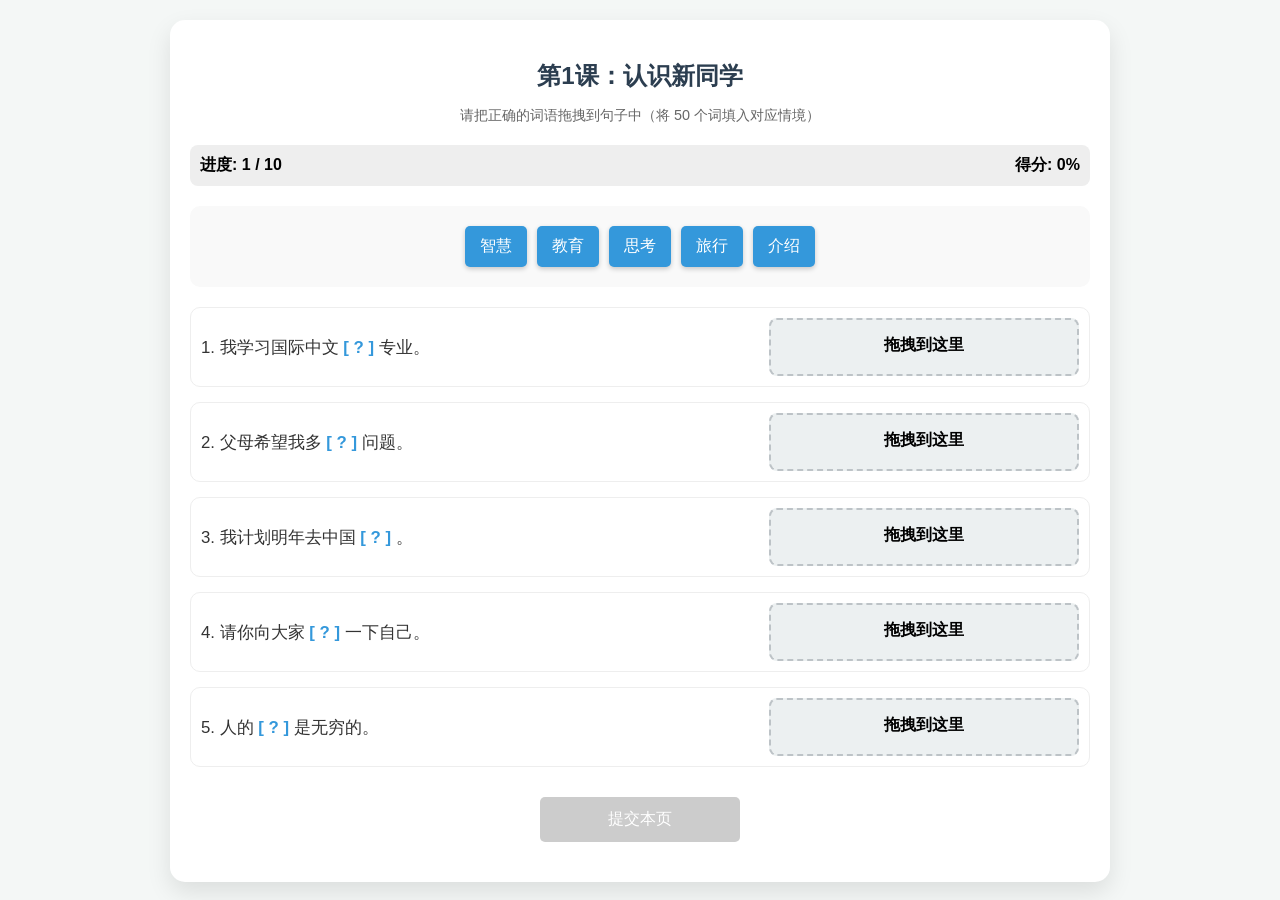
<file: data/wo1/1.html>
<!DOCTYPE html>
<html lang="zh-CN" translate="no">
<head>
    <meta charset="UTF-8">
    <meta name="google" content="notranslate">
    <meta name="viewport" content="width=device-width, initial-scale=1.0">
    <title>认识新同学 - 互动游戏</title>
    <style>
        :root {
            --primary-color: #2c3e50;
            --accent-color: #3498db;
            --success-color: #27ae60;
            --error-color: #e74c3c;
            --bg-color: #f4f7f6;
        }

        body {
            font-family: 'Microsoft YaHei', 'SimHei', sans-serif;
            background-color: var(--bg-color);
            margin: 0;
            display: flex;
            flex-direction: column;
            align-items: center;
            user-select: none;
            -webkit-user-select: none;
        }

        #game-container {
            width: 95%;
            max-width: 900px;
            background: white;
            padding: 20px;
            margin-top: 20px;
            border-radius: 15px;
            box-shadow: 0 10px 25px rgba(0,0,0,0.1);
        }

        h2 { text-align: center; color: var(--primary-color); margin-bottom: 10px; }
        p.desc { text-align: center; color: #666; font-size: 0.9em; margin-bottom: 20px; }

        .info-bar {
            display: flex;
            justify-content: space-between;
            margin-bottom: 20px;
            font-weight: bold;
            background: #eee;
            padding: 10px;
            border-radius: 8px;
        }

        .game-area {
            display: flex;
            flex-direction: column;
            gap: 15px;
            margin-bottom: 30px;
        }

        .match-row {
            display: flex;
            align-items: center;
            gap: 15px;
            background: #fff;
            padding: 10px;
            border: 1px solid #eee;
            border-radius: 10px;
        }

        .question-box {
            flex: 2;
            font-size: 1.05em;
            color: #333;
            line-height: 1.4;
        }

        .drop-zone {
            flex: 1;
            padding: 15px;
            background: #ecf0f1;
            border: 2px dashed #bdc3c7;
            border-radius: 8px;
            text-align: center;
            min-height: 24px;
            font-weight: bold;
            transition: all 0.3s;
        }

        .answer-pool {
            display: flex;
            flex-wrap: wrap;
            gap: 10px;
            justify-content: center;
            padding: 20px;
            background: #f9f9f9;
            border-radius: 10px;
            margin-bottom: 20px;
        }

        .item {
            padding: 10px 15px;
            background: var(--accent-color);
            color: white;
            border-radius: 5px;
            cursor: grab;
            font-size: 1em;
            box-shadow: 0 2px 5px rgba(0,0,0,0.2);
        }

        .drop-zone.hover { background: #dce4e6; border-color: var(--accent-color); }
        .drop-zone.filled { border-style: solid; background: #fff; color: var(--accent-color); border-color: var(--accent-color); }
        .drop-zone.correct { background: #d4edda !important; border-color: var(--success-color) !important; color: #155724 !important; }
        .drop-zone.wrong { background: #f8d7da !important; border-color: var(--error-color) !important; color: #721c24 !important; }

        .btn {
            display: block;
            width: 200px;
            margin: 20px auto;
            padding: 12px;
            background: var(--primary-color);
            color: white;
            border: none;
            border-radius: 5px;
            cursor: pointer;
            font-size: 1em;
        }

        .btn:disabled { background: #ccc; cursor: not-allowed; }

        #result-screen, #review-screen { display: none; width: 95%; max-width: 900px; margin-top: 20px; }
        .review-table { width: 100%; border-collapse: collapse; margin-top: 15px; }
        .review-table th, .review-table td { border: 1px solid #ddd; padding: 12px; text-align: left; }
        .review-table th { background-color: #f2f2f2; }
    </style>
</head>
<body oncontextmenu="return false" oncopy="return false" onpaste="return false">

<div id="game-container">
    <h2>第1课：认识新同学</h2>
    <p class="desc">请把正确的词语拖拽到句子中（将 50 个词填入对应情境）</p>
    
    <div class="info-bar">
        <span>进度: <span id="current-level">1</span> / 10</span>
        <span>得分: <span id="current-score">0</span>%</span>
    </div>

    <div class="answer-pool" id="answer-pool"></div>
    
    <div class="game-area" id="game-area"></div>

    <button class="btn" id="next-btn" onclick="checkLevel()" disabled>提交本页</button>
</div>

<div id="result-screen">
    <div id="game-container" style="text-align: center;">
        <h2>测试完成</h2>
        <div id="final-stats" style="font-size: 1.3em; margin: 20px 0;"></div>
        <button class="btn" onclick="location.reload()">重新开始</button>
    </div>
</div>

<div id="review-screen">
    <div id="game-container">
        <h3 style="color: var(--success-color);">重点词汇复习表</h3>
        <table class="review-table" id="review-table">
            <thead>
                <tr>
                    <th>完整句子 (情境)</th>
                    <th>关键词 (正确答案)</th>
                </tr>
            </thead>
            <tbody id="review-body"></tbody>
        </table>
    </div>
</div>

<script>
    // 50 Soal berdasarkan teks (Hanzi saja)
    const questionsDB = [
        { s: "人的_____是无穷的。", a: "智慧" }, { s: "我_____韩国，我是韩国人。", a: "来自" },
        { s: "陈新阳非常喜欢中国_____。", a: "诗歌" }, { s: "冯尚德对中国_____感兴趣。", a: "哲学" },
        { s: "你想过_____要做什么吗？", a: "将来" }, { s: "每个人都要做学习_____。", a: "计划" },
        { s: "我希望能_____HSK6级考试。", a: "通过" }, { s: "他的汉语说得很_____。", a: "流利" },
        { s: "张小薇的每门课成绩都很_____。", a: "优秀" }, { s: "孔子说：“_____尚德”。", a: "君子" },
        { s: "父母希望我多_____问题。", a: "思考" }, { s: "这件衣服_____很漂亮。", a: "确实" },
        { s: "我喜欢水果，_____苹果和香蕉。", a: "比如" }, { s: "我学习国际中文_____专业。", a: "教育" },
        { s: "我喜欢和留学生_____。", a: "打交道" }, { s: "我们要和老师保持_____。", a: "联系" },
        { s: "两个国家的关系非常_____。", a: "密切" }, { s: "我打算_____毕业以后去留学。", a: "本科" },
        { s: "你大学_____以后想做什么？", a: "毕业" }, { s: "请你向大家_____一下自己。", a: "介绍" },
        { s: "爸爸妈妈希望我是一个_____的人。", a: "聪明" }, { s: "你大学学什么_____？", a: "专业" },
        { s: "你寒假有什么_____？", a: "打算" }, { s: "这次考试你的_____怎么样？", a: "成绩" },
        { s: "我想多_____中国文化。", a: "了解" }, { s: "中国_____有着悠久的历史。", a: "文化" },
        { s: "我计划明年去中国_____。", a: "旅行" }, { s: "把中国介绍给_____。", a: "世界" },
        { s: "_____是中国著名的哲学家。", a: "孔子" }, { s: "冯尚德的名字意思是_____。", a: "尚德" },
        { s: "我们要_____学习汉语。", a: "努力" }, { s: "写汉字一点儿也不_____。", a: "容易" },
        { s: "我爸爸在中国开了一家_____。", a: "公司" }, { s: "同学之间应该互相_____。", a: "帮助" },
        { s: "我每天都在_____口语。", a: "练习" }, { s: "为了通过考试，我得练习_____。", a: "听力" },
        { s: "我希望以后能看懂中国_____。", a: "电影" }, { s: "班长的_____一定得好。", a: "口语" },
        { s: "_____你打算去哪里玩？", a: "寒假" }, { s: "我想跟中国人_____儿。", a: "聊天" },
        { s: "张小薇想当这个班的_____。", a: "班长" }, { s: "同学们都_____小薇当班长。", a: "同意" },
        { s: "我会思考_____的问题。", a: "各种各样" }, { s: "学校里有很多来自各国的_____。", a: "留学生" },
        { s: "我的专业是_____。", a: "国际经济" }, { s: "阿罗娜是一种_____的名字。", a: "巧克力" },
        { s: "下个星期我们有汉语_____。", a: "考试" }, { s: "我来自一个美丽的_____。", a: "国家" },
        { s: "我_____将来能当老师。", a: "希望" }, { s: "“智慧”是什么_____？", a: "意思" }
    ];

    let currentLvl = 0;
    let totalScore = 0;
    let correctCount = 0;
    let shuffledDB = [];

    function shuffle(arr) { return arr.sort(() => Math.random() - 0.5); }

    function initGame() {
        shuffledDB = shuffle([...questionsDB]);
        loadLevel();
    }

    function loadLevel() {
        const area = document.getElementById('game-area');
        const pool = document.getElementById('answer-pool');
        const btn = document.getElementById('next-btn');
        area.innerHTML = '';
        pool.innerHTML = '';
        btn.disabled = true;

        const levelQuestions = shuffledDB.slice(currentLvl * 5, (currentLvl * 5) + 5);
        const levelAnswers = shuffle(levelQuestions.map(q => q.a));

        levelQuestions.forEach((q, i) => {
            const row = document.createElement('div');
            row.className = 'match-row';
            row.innerHTML = `
                <div class="question-box">${i+1}. ${q.s.replace('_____', '<span style="color:#3498db;font-weight:bold;"> [ ? ] </span>')}</div>
                <div class="drop-zone" id="dz-${i}" data-correct="${q.a}">拖拽到这里</div>
            `;
            area.appendChild(row);
        });

        levelAnswers.forEach((ans, i) => {
            const item = document.createElement('div');
            item.className = 'item';
            item.textContent = ans;
            item.draggable = true;
            item.id = `ans-${i}`;
            item.addEventListener('dragstart', (e) => e.dataTransfer.setData('text', e.target.textContent));
            pool.appendChild(item);
        });

        document.querySelectorAll('.drop-zone').forEach(zone => {
            zone.addEventListener('dragover', (e) => e.preventDefault());
            zone.addEventListener('drop', (e) => {
                e.preventDefault();
                const data = e.dataTransfer.getData('text');
                zone.textContent = data;
                zone.classList.add('filled');
                checkCompletion();
            });
        });
    }

    function checkCompletion() {
        const filled = Array.from(document.querySelectorAll('.drop-zone')).every(z => z.classList.contains('filled'));
        document.getElementById('next-btn').disabled = !filled;
    }

    function checkLevel() {
        const zones = document.querySelectorAll('.drop-zone');
        let lvlCorrect = 0;

        zones.forEach(z => {
            if (z.textContent === z.dataset.correct) {
                z.classList.add('correct');
                lvlCorrect++;
                correctCount++;
            } else {
                z.classList.add('wrong');
            }
        });

        totalScore = Math.round((correctCount / 50) * 100);
        document.getElementById('current-score').textContent = totalScore;

        setTimeout(() => {
            currentLvl++;
            if (currentLvl < 10) {
                document.getElementById('current-level').textContent = currentLvl + 1;
                loadLevel();
            } else {
                showResults();
            }
        }, 1500);
    }

    function showResults() {
        document.getElementById('game-container').style.display = 'none';
        document.getElementById('result-screen').style.display = 'block';
        document.getElementById('final-stats').innerHTML = `
            正确数 (Benar): ${correctCount} / 50 <br>
            最终得分 (Skor): ${totalScore}%
        `;

        if (totalScore >= 85) {
            const review = document.getElementById('review-screen');
            const tbody = document.getElementById('review-body');
            review.style.display = 'block';
            shuffledDB.forEach(item => {
                const tr = document.createElement('tr');
                tr.innerHTML = `<td>${item.s.replace('_____', '<strong>' + item.a + '</strong>')}</td><td>${item.a}</td>`;
                tbody.appendChild(tr);
            });
        }
    }

    initGame();
</script>
</body>
</html>
</file>
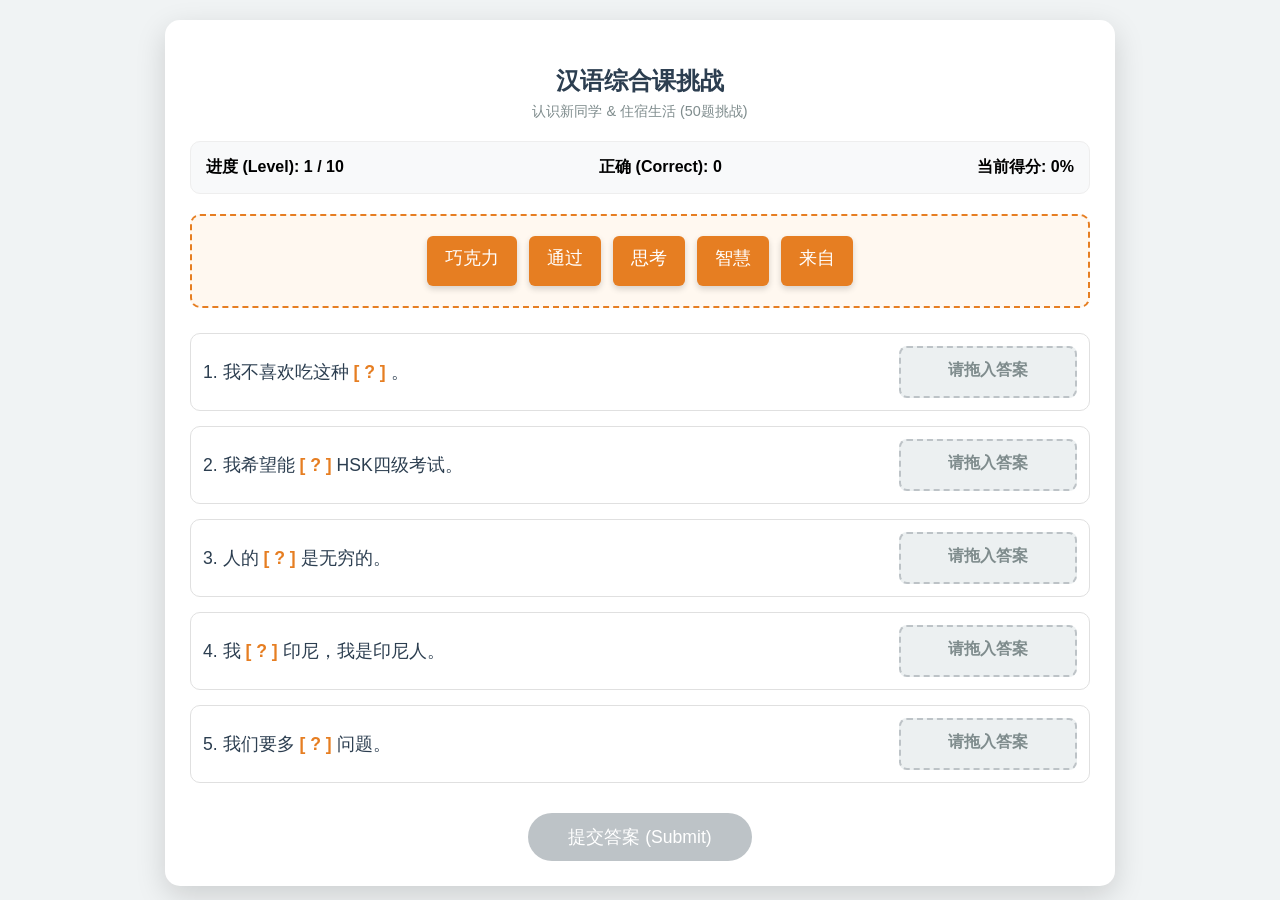
<file: data/wo2/2.html>
<!DOCTYPE html>
<html lang="zh-CN" translate="no">
<head>
    <meta charset="UTF-8">
    <meta name="google" content="notranslate">
    <meta name="viewport" content="width=device-width, initial-scale=1.0">
    <title>汉语互动游戏 - 词汇挑战</title>
    <style>
        :root {
            --primary-color: #2c3e50;
            --accent-color: #e67e22;
            --success-color: #27ae60;
            --error-color: #e74c3c;
            --bg-color: #f0f3f4;
        }

        body {
            font-family: 'Microsoft YaHei', 'SimHei', sans-serif;
            background-color: var(--bg-color);
            margin: 0;
            display: flex;
            flex-direction: column;
            align-items: center;
            user-select: none;
            -webkit-user-select: none;
        }

        #game-container {
            width: 95%;
            max-width: 900px;
            background: white;
            padding: 25px;
            margin-top: 20px;
            border-radius: 15px;
            box-shadow: 0 10px 30px rgba(0,0,0,0.15);
        }

        h2 { text-align: center; color: var(--primary-color); margin-bottom: 5px; }
        .sub-title { text-align: center; color: #7f8c8d; margin-bottom: 20px; font-size: 0.9em; }

        .info-bar {
            display: flex;
            justify-content: space-between;
            margin-bottom: 20px;
            font-weight: bold;
            background: #f8f9fa;
            padding: 15px;
            border-radius: 10px;
            border: 1px solid #eee;
        }

        .answer-pool {
            display: flex;
            flex-wrap: wrap;
            gap: 12px;
            justify-content: center;
            padding: 20px;
            background: #fff8f0;
            border: 2px dashed var(--accent-color);
            border-radius: 10px;
            margin-bottom: 25px;
            min-height: 50px;
        }

        .item {
            padding: 10px 18px;
            background: var(--accent-color);
            color: white;
            border-radius: 6px;
            cursor: grab;
            font-size: 1.1em;
            box-shadow: 0 3px 6px rgba(0,0,0,0.16);
            transition: transform 0.2s;
        }
        .item:active { transform: scale(0.95); }

        .game-area {
            display: flex;
            flex-direction: column;
            gap: 15px;
        }

        .match-row {
            display: flex;
            align-items: center;
            gap: 15px;
            background: #fff;
            padding: 12px;
            border: 1px solid #e0e0e0;
            border-radius: 10px;
            transition: all 0.3s;
        }

        .question-text {
            flex: 2;
            font-size: 1.1em;
            color: #2c3e50;
            line-height: 1.5;
        }

        .drop-zone {
            flex: 0 0 150px;
            padding: 12px;
            background: #ecf0f1;
            border: 2px dashed #bdc3c7;
            border-radius: 8px;
            text-align: center;
            min-height: 24px;
            font-weight: bold;
            color: #7f8c8d;
        }

        .drop-zone.filled { border-style: solid; background: #fff; color: var(--accent-color); border-color: var(--accent-color); }
        .drop-zone.correct { background: #d4edda !important; border-color: var(--success-color) !important; color: #155724 !important; }
        .drop-zone.wrong { background: #f8d7da !important; border-color: var(--error-color) !important; color: #721c24 !important; }

        .controls { text-align: center; margin-top: 30px; }
        .btn {
            padding: 12px 40px;
            background: var(--primary-color);
            color: white;
            border: none;
            border-radius: 25px;
            cursor: pointer;
            font-size: 1.1em;
            transition: background 0.3s;
        }
        .btn:hover { background: #34495e; }
        .btn:disabled { background: #bdc3c7; cursor: not-allowed; }

        #result-screen, #review-screen { display: none; width: 95%; max-width: 900px; margin-top: 20px; }
        .review-table { width: 100%; border-collapse: collapse; margin-top: 20px; background: white; border-radius: 10px; overflow: hidden; }
        .review-table th, .review-table td { border: 1px solid #eee; padding: 15px; text-align: left; }
        .review-table th { background: var(--primary-color); color: white; }
    </style>
</head>
<body oncontextmenu="return false" oncopy="return false" onpaste="return false">

<div id="game-container">
    <h2>汉语综合课挑战</h2>
    <div class="sub-title">认识新同学 & 住宿生活 (50题挑战)</div>
    
    <div class="info-bar">
        <span>进度 (Level): <span id="current-level">1</span> / 10</span>
        <span>正确 (Correct): <span id="correct-count">0</span></span>
        <span>当前得分: <span id="current-score">0</span>%</span>
    </div>

    <div class="answer-pool" id="answer-pool"></div>
    
    <div class="game-area" id="game-area"></div>

    <div class="controls">
        <button class="btn" id="next-btn" onclick="processLevel()" disabled>提交答案 (Submit)</button>
    </div>
</div>

<div id="result-screen">
    <div id="game-container" style="text-align: center;">
        <h2 id="result-title">测试完成</h2>
        <div id="final-stats" style="font-size: 1.4em; margin: 30px 0; line-height: 2;"></div>
        <button class="btn" onclick="location.reload()">再玩一次 (Retry)</button>
    </div>
</div>

<div id="review-screen">
    <div id="game-container">
        <h3 style="color: var(--success-color); text-align: center;">复习清单 (Review List)</h3>
        <table class="review-table">
            <thead>
                <tr>
                    <th>完整句子 (Sentence Context)</th>
                    <th>正确答案 (Answer)</th>
                </tr>
            </thead>
            <tbody id="review-body"></tbody>
        </table>
    </div>
</div>

<script>
    // Database 50 Soal dari PDF 1 (Pelajaran 1) & PDF 2 (Pelajaran 2)
    const questionsDB = [
        // Pelajaran 1 (1-25)
        { s: "人的_____是无穷的。", a: "智慧" }, { s: "我_____印尼，我是印尼人。", a: "来自" },
        { s: "他非常喜欢研究中国_____。", a: "诗歌" }, { s: "冯尚德的专业是_____。", a: "哲学" },
        { s: "你_____有什么计划？", a: "将来" }, { s: "学习需要有明确的_____。", a: "计划" },
        { s: "我希望能_____HSK四级考试。", a: "通过" }, { s: "他的口语说得很_____。", a: "流利" },
        { s: "张小薇每门功课都很_____。", a: "优秀" }, { s: "孔子说，要做一个_____。", a: "君子" },
        { s: "我们要多_____问题。", a: "思考" }, { s: "这个地方_____很漂亮。", a: "确实" },
        { s: "很多运动，_____游泳、跑步。", a: "比如" }, { s: "我学国际中文_____专业。", a: "教育" },
        { s: "他喜欢跟中国人_____。", a: "打交道" }, { s: "毕业后也要常跟老师_____。", a: "联系" },
        { s: "他们两人的关系非常_____。", a: "密切" }, { s: "我是_____一年级的学生。", a: "本科" },
        { s: "你大学_____后想去哪儿？", a: "毕业" }, { s: "向大家_____一下你自己。", a: "介绍" },
        { s: "大家都夸他是个_____的孩子。", a: "聪明" }, { s: "你的大学_____是什么？", a: "专业" },
        { s: "寒假你有什么_____？", a: "打算" }, { s: "他的学习_____一直很好。", a: "成绩" },
        { s: "我想多_____中国人的生活。", a: "了解" },
        // Pelajaran 2 (26-50)
        { s: "请在表格里_____你的名字。", a: "填" }, { s: "你的家庭_____在哪里？", a: "住址" },
        { s: "我住在海淀_____。", a: "区" }, { s: "_____，我迟到了。", a: "不好意思" },
        { s: "这间宿舍有一个单独的_____。", a: "卫生间" }, { s: "住在校外确实有点儿_____。", a: "麻烦" },
        { s: "学校给学生_____了宿舍。", a: "提供" }, { s: "早上见面要互相_____。", a: "打招呼" },
        { s: "你住的地方离学校_____吗？", a: "远" }, { s: "因为路上_____，他迟到了。", a: "堵车" },
        { s: "这个房间太_____了，没法睡觉。", a: "吵" }, { s: "住在校外可以自己煮饭，很_____。", a: "自由" },
        { s: "这个宿舍楼有公共_____。", a: "洗衣机" }, { s: "我建议你还是住_____吧。", a: "校内" },
        { s: "朴智慧现在住在_____。", a: "校外" }, { s: "这个房子的租金很_____。", a: "便宜" },
        { s: "这里的交通非常_____。", a: "方便" }, { s: "每天有很多来自各国的_____。", a: "留学生" },
        { s: "这个专业叫_____。", a: "国际经济" }, { s: "我们要多_____汉语口语。", a: "练习" },
        { s: "我不喜欢吃这种_____。", a: "巧克力" }, { s: "大家都在准备汉语_____。", a: "考试" },
        { s: "我们的_____很古老。", a: "文化" }, { s: "你同意不同意我的_____？", a: "意见" },
        { s: "我明白这个词的_____了。", a: "意思" }
    ];

    let currentLvl = 0;
    let score = 0;
    let correctTotal = 0;
    let shuffledDB = [];

    function shuffle(arr) { return arr.sort(() => Math.random() - 0.5); }

    function initGame() {
        shuffledDB = shuffle([...questionsDB]);
        renderLevel();
    }

    function renderLevel() {
        const area = document.getElementById('game-area');
        const pool = document.getElementById('answer-pool');
        area.innerHTML = '';
        pool.innerHTML = '';
        document.getElementById('next-btn').disabled = true;

        const levelQuestions = shuffledDB.slice(currentLvl * 5, (currentLvl * 5) + 5);
        const levelAnswers = shuffle(levelQuestions.map(q => q.a));

        levelQuestions.forEach((q, i) => {
            const row = document.createElement('div');
            row.className = 'match-row';
            row.innerHTML = `
                <div class="question-text">${i+1}. ${q.s.replace('_____', '<span style="color:var(--accent-color);font-weight:bold;"> [ ? ] </span>')}</div>
                <div class="drop-zone" id="dz-${i}" data-ans="${q.a}">请拖入答案</div>
            `;
            area.appendChild(row);
        });

        levelAnswers.forEach((ans, i) => {
            const item = document.createElement('div');
            item.className = 'item';
            item.textContent = ans;
            item.draggable = true;
            item.id = `ans-${i}`;
            item.addEventListener('dragstart', (e) => e.dataTransfer.setData('text', e.target.textContent));
            pool.appendChild(item);
        });

        document.querySelectorAll('.drop-zone').forEach(zone => {
            zone.addEventListener('dragover', (e) => e.preventDefault());
            zone.addEventListener('drop', (e) => {
                e.preventDefault();
                const text = e.dataTransfer.getData('text');
                zone.textContent = text;
                zone.classList.add('filled');
                
                const allFilled = Array.from(document.querySelectorAll('.drop-zone')).every(z => z.classList.contains('filled'));
                document.getElementById('next-btn').disabled = !allFilled;
            });
        });
    }

    function processLevel() {
        const zones = document.querySelectorAll('.drop-zone');
        let levelCorrect = 0;

        zones.forEach(z => {
            if (z.textContent === z.dataset.ans) {
                z.classList.add('correct');
                levelCorrect++;
                correctTotal++;
            } else {
                z.classList.add('wrong');
            }
        });

        score = Math.round((correctTotal / 50) * 100);
        document.getElementById('correct-count').textContent = correctTotal;
        document.getElementById('current-score').textContent = score;

        setTimeout(() => {
            currentLvl++;
            if (currentLvl < 10) {
                document.getElementById('current-level').textContent = currentLvl + 1;
                renderLevel();
            } else {
                finishGame();
            }
        }, 1800);
    }

    function finishGame() {
        document.getElementById('game-container').style.display = 'none';
        const rs = document.getElementById('result-screen');
        rs.style.display = 'block';
        
        const finalStats = document.getElementById('final-stats');
        finalStats.innerHTML = `
            正确总数 (Total Benar): <span style="color:var(--success-color)">${correctTotal}</span> / 50<br>
            错误总数 (Total Salah): <span style="color:var(--error-color)">${50 - correctTotal}</span><br>
            最终得分 (Skor Akhir): <strong>${score}%</strong>
        `;

        if (score >= 85) {
            document.getElementById('result-title').textContent = "太棒了！(Luar Biasa!)";
            showReview();
        } else {
            document.getElementById('result-title').textContent = "继续努力！(Terus Berusaha!)";
        }
    }

    function showReview() {
        document.getElementById('review-screen').style.display = 'block';
        const tbody = document.getElementById('review-body');
        shuffledDB.forEach(item => {
            const tr = document.createElement('tr');
            tr.innerHTML = `
                <td>${item.s.replace('_____', '<b style="color:var(--success-color)">' + item.a + '</b>')}</td>
                <td>${item.a}</td>
            `;
            tbody.appendChild(tr);
        });
    }

    initGame();
</script>
</body>
</html>
</file>
